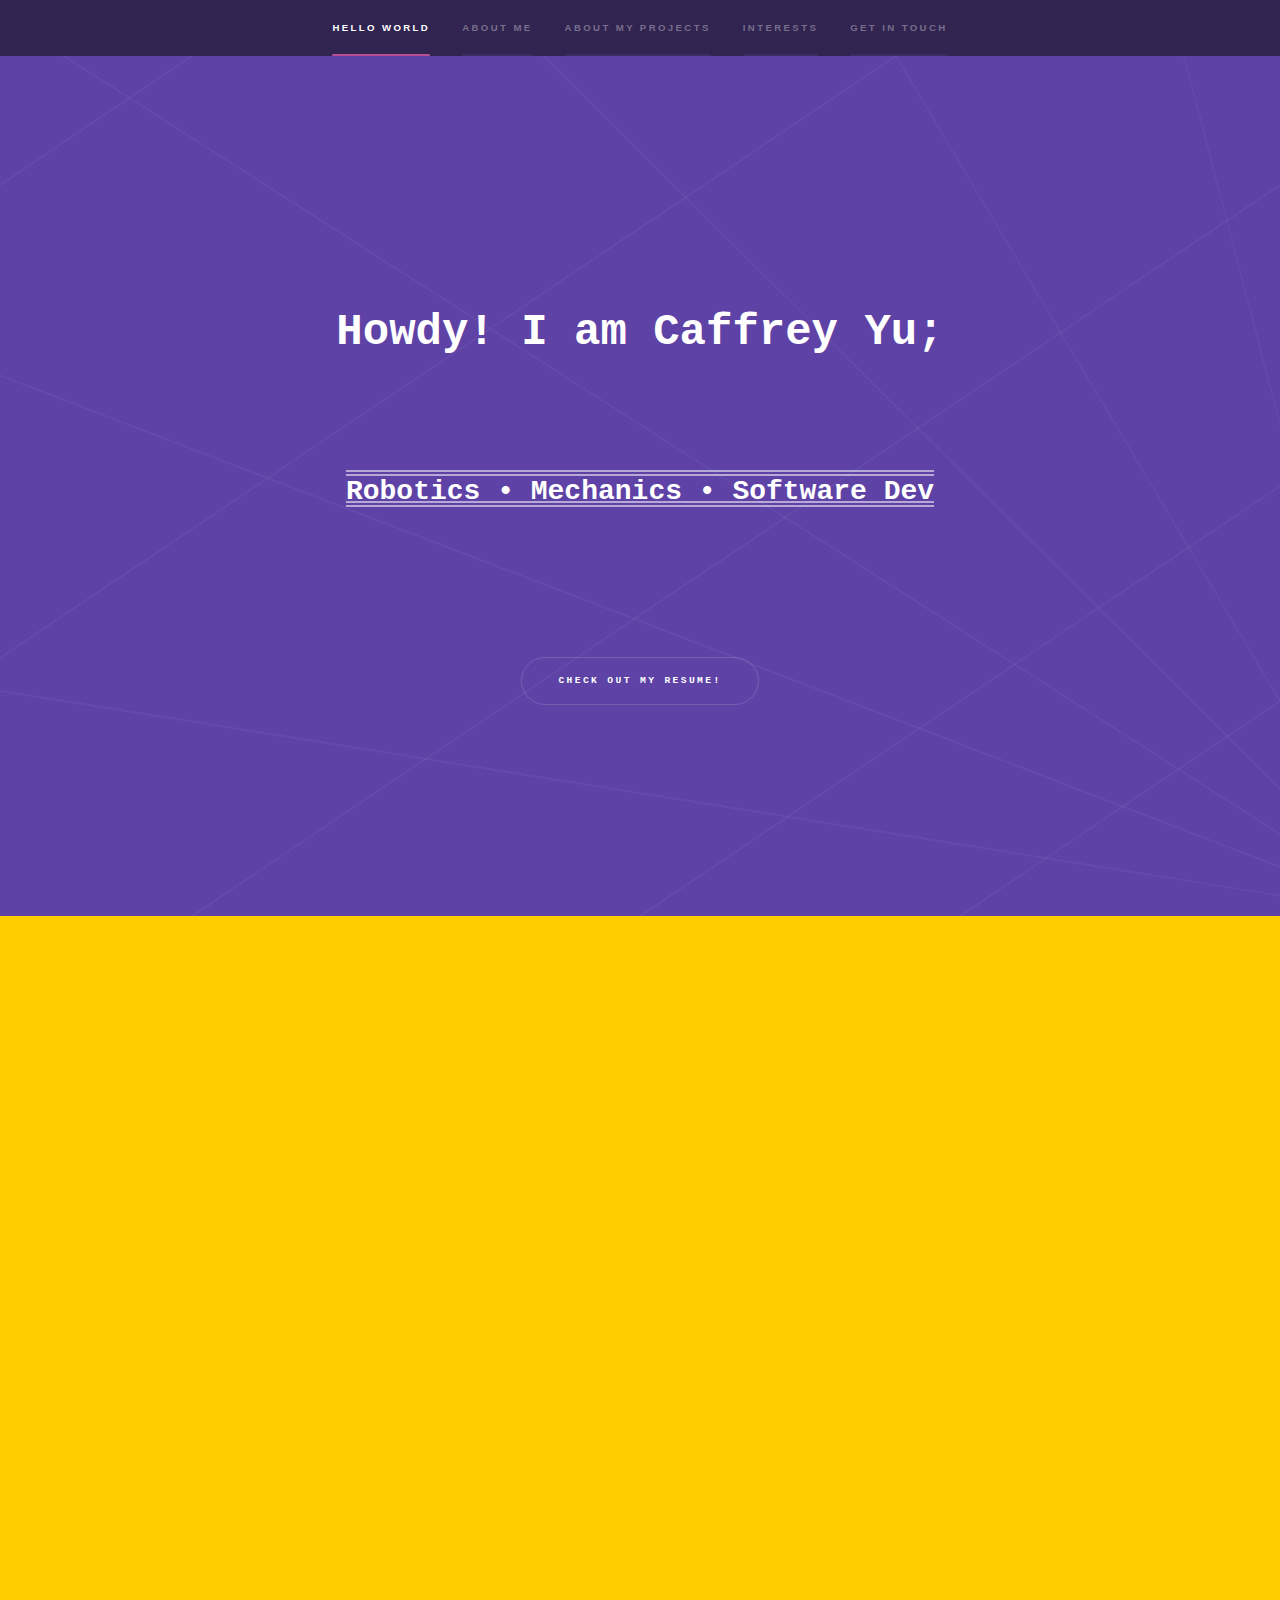
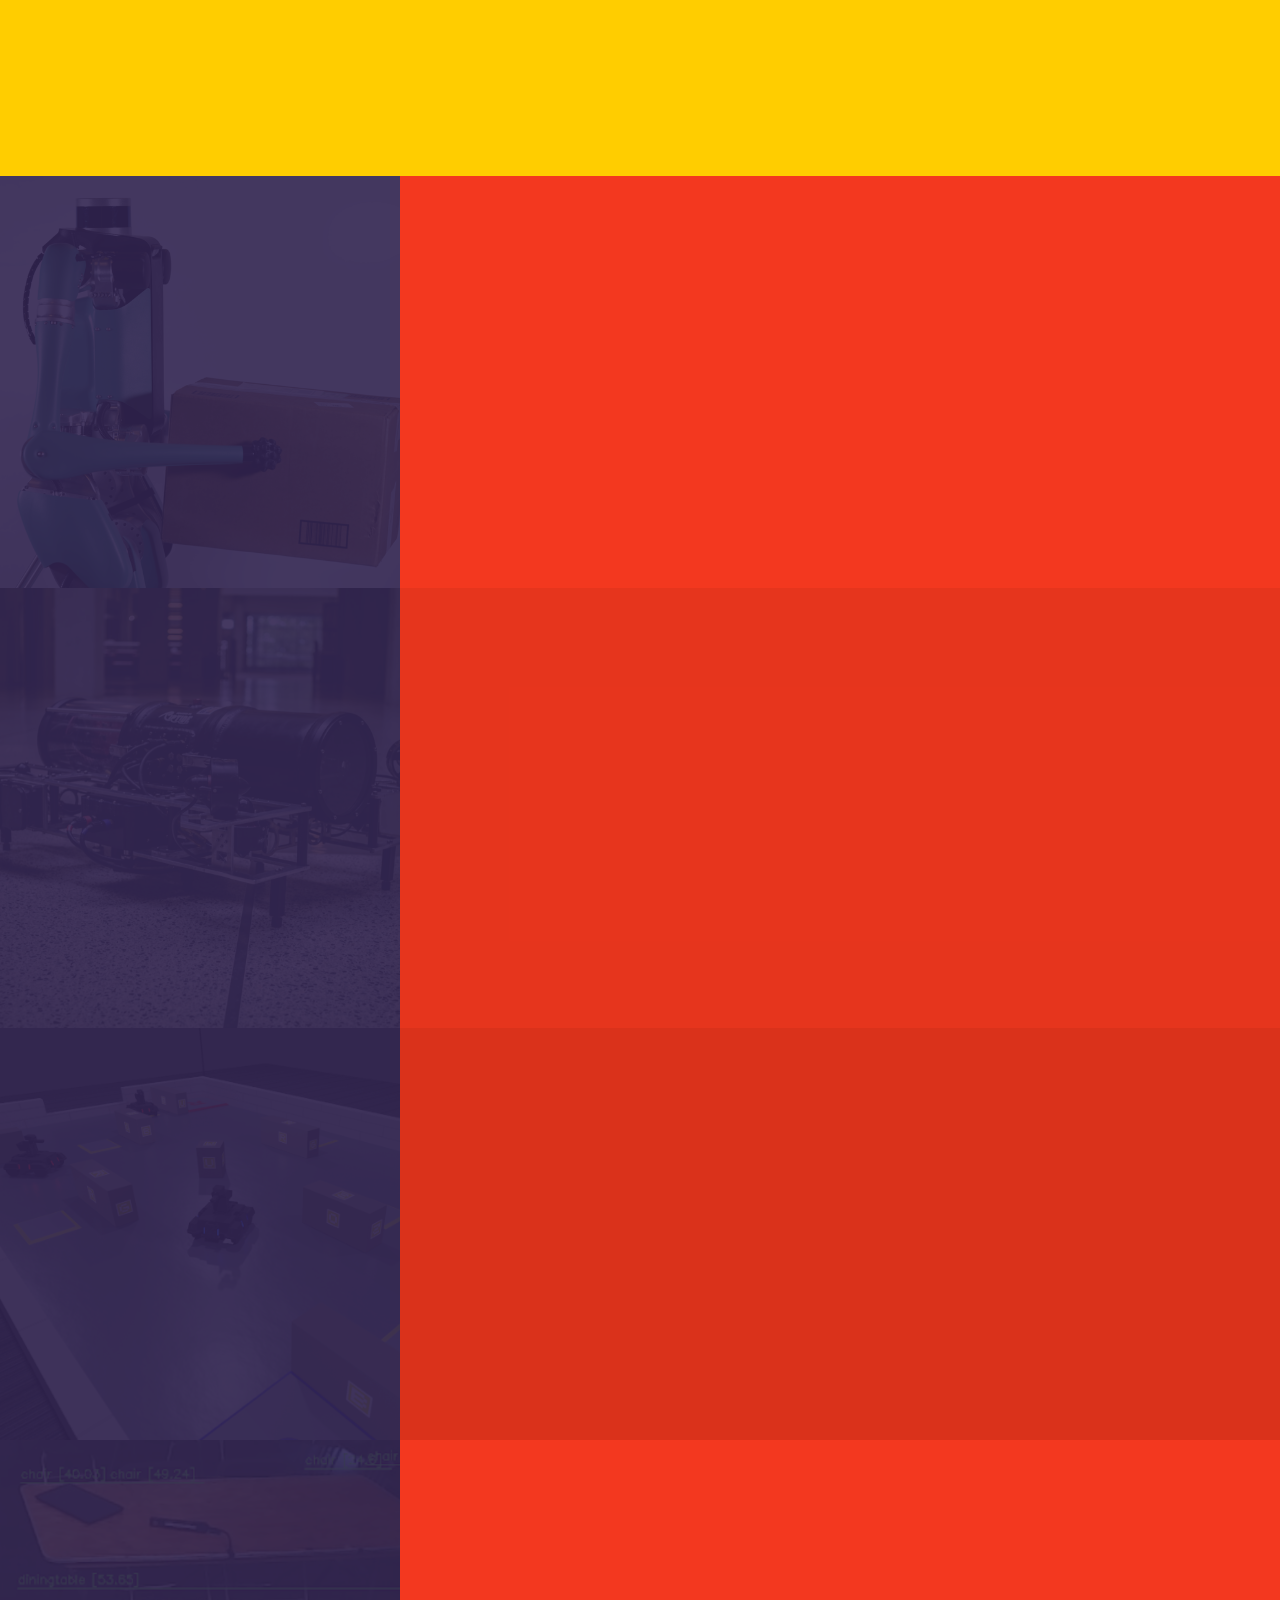
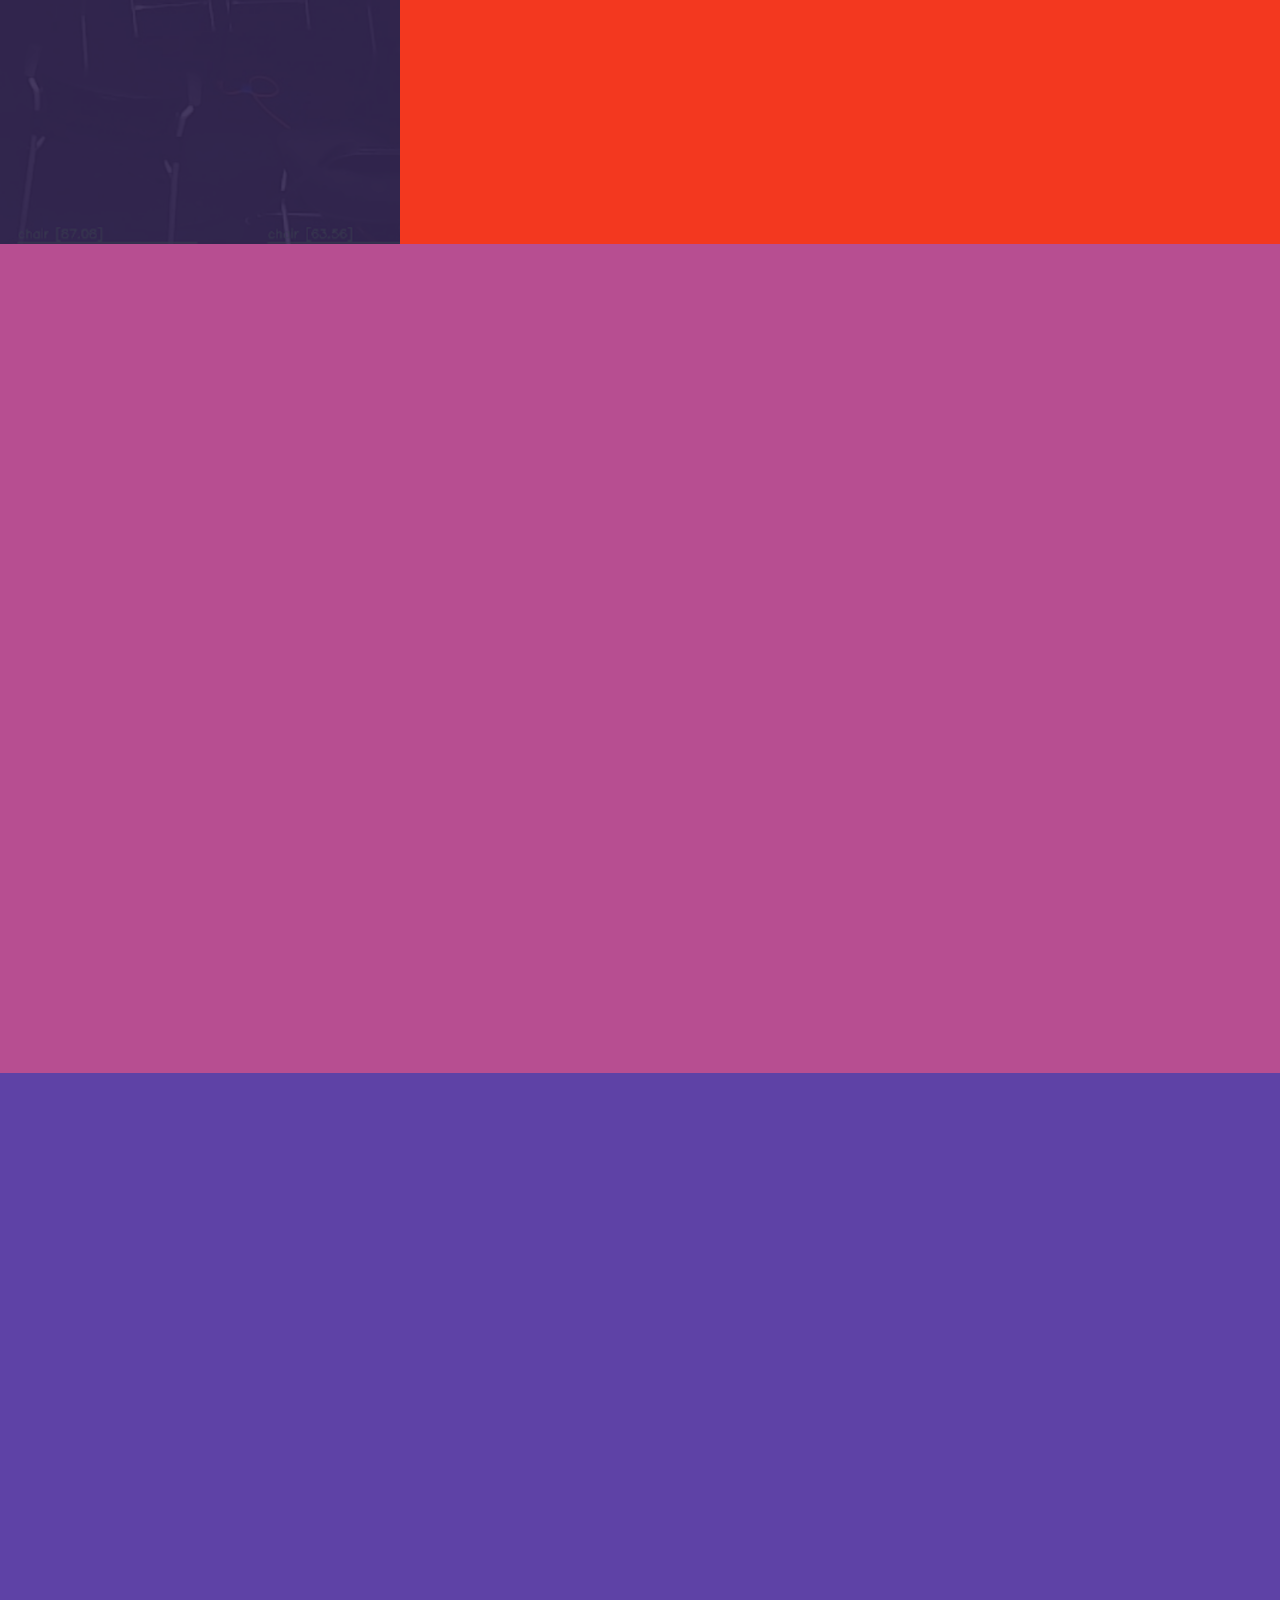
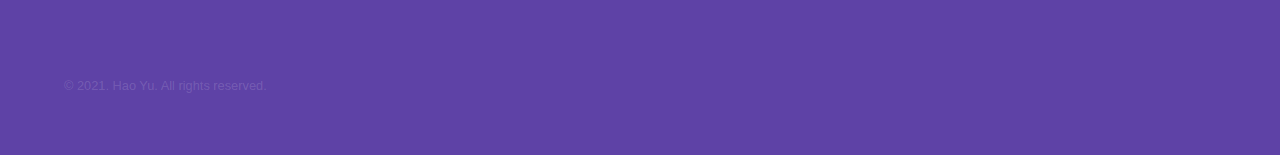
<file: index.html>
<!DOCTYPE HTML>
<!--
	Hyperspace by HTML5 UP
	html5up.net | @ajlkn
	Free for personal and commercial use under the CCA 3.0 license (html5up.net/license)
-->  
<html>
	<head>
		<title>My Portfolio</title>
		<meta charset="utf-8" />
		<meta name="viewport" content="width=device-width, initial-scale=1, user-scalable=no" />
		<link rel="stylesheet" href="assets/css/main.css" />
		<noscript><link rel="stylesheet" href="assets/css/noscript.css" /></noscript>
		<style>
			div.label { text-decoration-line: overline underline; text-decoration-style: double;}
			div.link { text-decoration-line: underline;  text-decoration-style: wavy;}
			div.exter { text-align: center;}
		</style>
	</head>


	<body class="is-preload">

		<!-- Sidebar -->
			<section id="sidebar">
				<div class="inner">
					<nav>
						<ul>
							<li><a href="#intro">Hello World</a></li>
							<li><a href="#one">About Me</a></li>
							<li><a href="#two">About My Projects</a></li>
							<li><a href="#three">Interests</a></li>
							<li><a href="#four">Get in touch</a></li>
							
						</ul>
					</nav>
				</div>
			</section>
		<!-- Wrapper -->
			<div id="wrapper">

				<!-- Intro -->
					<section id="intro"  class="wrapper style1 fullscreen fade-up">
						<div class="inner">
							<h1 style="font-family:monospace;text-align:center;"> Howdy! I am Caffrey Yu;<br /><br /></h1>
							<p style="font-family:monospace;text-align:center;"></p>
							<div class="label">
								<h2 style="font-family:monospace;text-align:center;">Robotics &bull; Mechanics &bull; Software Dev <br \><br \></h2>
							</div>	
							<div class = "exter">
								<h1 style="font-family:monospace;text-align:center;"><br /></h1>
								<a href="https://drive.google.com/file/d/1DMj3kvQlrSxSfsZKfhCD_1dNl4xtLDWt/view?usp=sharing", 
								target="_blank", rel="noopener noreferrer", class = "button", style="font-family:monospace;">Check Out My Resume!</a>
							</div>
						</div>
						
					</section>
				
				<!-- One: About Me -->
					<section id="one" class = "wrapper style1-alt fullscreen fade-up">
						<div class="inner">
							<h1 style="font-family:monospace;">About Me</h1>
							<iframe src="https://trinket.io/embed/python/ed26f34aab?toggleCode=true&runOption=run&start=result" width="100%" height="600" frameborder="0" marginwidth="0" marginheight="0" allowfullscreen></iframe>
						</div>

					</section>

				
				<!-- Two : Projects -->
					<section id="two" class="wrapper style2 spotlights">
						<section>
							<a href="#" class="image"><img src="images/digit.png" alt="" data-position="top center" /></a>
							<div class="content">
								<div class="inner">
									<h2 style="font-family:monospace;text-align: justify;">Cyberbotics Lab</h2>
									<p style="font-family:monospace;text-align: justify;">
									I worked as a student research assistant in the Cyberbotics Lab at the Ohio State University from May 2019 to May 2021. 
									During which I researched on perception, path planning and SLAM on this autonomous bipedal robot named Digit. I composed a <a href="https://kb.osu.edu/handle/1811/92456" , target="_blank", rel="noopener noreferrer" style="color:black;">thesis</a>
									on <strong>global localization using visual odometry</strong> under the supervision of Dr. Ayonga Hereid in 2021. </p>
									<p style="font-family:monospace;text-align: justify;">  More details coming soon!</p>
									<!-- <ul class="actions">
										<li><a href="cyberbotics.html" class="button">More details</a></li>
									</ul> -->
								</div>
							</div>
						</section>
						<section>
							<a href="#" class="image"><img src="images/vehicle1.jpg" alt="" data-position="center center" /></a>
							<div class="content">
								<div class="inner">
									<h2 style="font-family:monospace;text-align: justify;"> Underwater Robotics Team</h2>
									<p style="font-family:monospace;text-align: justify;">
									I joined the <a href="https://org.osu.edu/osu-uwrt/" , target="_blank", rel="noopener noreferrer" style="color:black;">Underwater Robotics Team</a> at the Ohio State University as a software team member in Jan. 2018. 
									My main responsibilites were building a navigation and alignment system based on cameras and deep learning algorithms, and writing task codes in ROS for the competition. 
									In 2019, 2020, I attended the <strong>RoboSub Competition</strong> in San Diego with my team, one of the largest underwater robotics competitions in the world. </p>
									<p style="font-family:monospace;text-align: justify;"> More details coming soon!</p>
									
								</div>
							</div>
						</section>
						<section>
							<a href="#" class="image"><img src="images/robomaseter.png" alt="" data-position="25% 25%" /></a>
							<div class="content">
								<div class="inner">
									<h2 style="font-family:monospace;text-align: justify;">Robomaster AI Challenge</h2>
									<p style="font-family:monospace;text-align: justify;">
									I joined the RoboMaster Competition Team at the Ohio State University as a computer vision team member in Sep. 2019. 
									I was elected to be the captain of the team in Nov. 2019. I led my team to compete in the 2020 <a href="https://www.robomaster.com/en-US/robo/icra" , target="_blank", rel="noopener noreferrer" style="color:black;">
									RoboMaster AI Challenge</a>, which is <strong>an autonomous multi robot competition</strong>
									held by DJI and ICRA. In 2020, I founded a student organization named Ultrabotics under OSU for my team.  </p>
									
									<p style="font-family:monospace;text-align: justify;">  More details coming soon!</p>
								</div>
							</div>
						</section>
						<section>
							<a href="#" class="image"><img src="images/Honda.png" alt="" data-position="15% 15%" /></a>
							<div class="content">
								<div class="inner">
									<h2 style="font-family:monospace;text-align: left;">MakeOHI/O Competition</h2>
									<p style="font-family:monospace;text-align: justify;">
									I led a team of three to attend the 2020 MakeOHI/O Competition and came up with an easy, efficient visual solution to solve an IoT challenge proposed by Honda. 
									My team won the <a href="https://hack.osu.edu/make/2020/live/winners.html" , target="_blank", rel="noopener noreferrer" style="color:black;"><strong>1st place</strong></a>in this challenge,
									and got invited to give a presentation of this project at <strong>Honda 99P Lab</strong>. </p>
									<ul class="actions">
										<li><a href="makeohio.html" class="button" , target="_blank", rel="noopener noreferrer">More details</a></li>
									</ul>
								</div>
							</div>
						</section>
					</section>

				<!-- Three : Interests -->
					<section id="three" class="wrapper style3 fade-up">
						<div class="inner">
							<h2>Interests</h2>
							<div class = "features">
								<section>
									<span class="icon solid major fa-code"></span>
									<h3>Programming</h3>
									<p style="font-family:monospace;">
									Low-level Programming. <br>Husky Programming.  </p>
								</section>
								<section>
									<span class="icon solid major fa-cog"></span>
									<h3>Machine Learning</h3>
									<p style="font-family:monospace;">
									Computer Vision. <br>Natural Language Processing.<br>Data Analysis.  </p>
								</section>
								<section>
									<span class="icon solid major fa-robot"></span>
									<h3>Robots</h3>
									<p style="font-family:monospace;">
									Autonomous Mobile Robots. <br>Legged Robots. </p>
								</section>
								<section>
									<span class="icon solid major fa-paw"></span>
									<h3>Animal Service</h3>
									<p style="font-family:monospace;text-align: justify;">
									Animal Service Volunteering. <br>Cat Service.  </p>
								</section>
								<section>
									<span class="icon solid major fa-car"></span>
									<h3>Motor Sport</h3>
									<p style="font-family:monospace;text-align: justify;">
									Sim Racing. <br>Track Racing. <br>Go-Kart Racing.  </p>
								</section>
								<section>
									<span class="icon solid major fa-music"></span>
									<h3>Music</h3>
									<p style="font-family:monospace;text-align: justify;">
									Classic Music. <br>Hiphop Music. <br>Vocaloid Music.  </p>
								</section>
							</div>
							<!-- <ul class="actions">
								<li><a href="generic.html" class="button">Learn more</a></li>
							</ul> -->
						</div>
					</section>

				<!-- FOur : Contact -->
					<section id="four" class="wrapper style1 fade-up">
						<div class="inner">
							<h2>Get in touch</h2>
							<!-- <p>Phasellus convallis elit id ullamcorper pulvinar. Duis aliquam turpis mauris, eu ultricies erat malesuada quis. Aliquam dapibus, lacus eget hendrerit bibendum, urna est aliquam sem, sit amet imperdiet est velit quis lorem.</p>
							<div class="split style1">
								<section>
									<form method="post" action="#">
										<div class="fields">
											<div class="field half">
												<label for="name">Name</label>
												<input type="text" name="name" id="name" />
											</div>
											<div class="field half">
												<label for="email">Email</label>
												<input type="text" name="email" id="email" />
											</div>
											<div class="field">
												<label for="message">Message</label>
												<textarea name="message" id="message" rows="5"></textarea>
											</div>
										</div>
										<ul class="actions">
											<li><a href="" class="button submit">Send Message</a></li>
										</ul>
									</form>
								</section> -->
								<section>
									<ul class="contact">
										<li>
											<h3>Address</h3>
											<span>9025 Sydney Ct<br />
											San Diego, CA 92122<br />
											</span>
										</li>
										<li>
											<h3>Email</h3>
											<a href="mailto: hay024@ucsd.edu">hay024@ucsd.edu</a>
										</li>
										<li>
											<h3>Phone</h3>
											<span>(614) 696-3567</span>
										</li>
										<li>
											<h3>Websites</h3>
											<ul class="icons">
												<li><a href="https://github.com/caffreyu" class="icon brands fa-github"><span class="label">GitHub</span></a></li>
												<li><a href="https://www.linkedin.com/in/hao-yu-hay024/" class="icon brands fa-linkedin-in"><span class="label">LinkedIn</span></a></li>
											</ul>
										</li>
									</ul>
								</section>
							<!-- </div> -->
						</div>
					</section>

			</div>

		<!-- Footer -->
			<footer id="footer" class="wrapper style1">
				<div class="inner">
					<ul class="menu">
						<li>&copy; 2021. Hao Yu. All rights reserved.</li>
					</ul>
				</div>
			</footer>

		<!-- Scripts -->
			<script src="assets/js/jquery.min.js"></script>
			<script src="assets/js/jquery.scrollex.min.js"></script>
			<script src="assets/js/jquery.scrolly.min.js"></script>
			<script src="assets/js/browser.min.js"></script>
			<script src="assets/js/breakpoints.min.js"></script>
			<script src="assets/js/util.js"></script>
			<script src="assets/js/main.js"></script>

	</body>
</html>
</file>
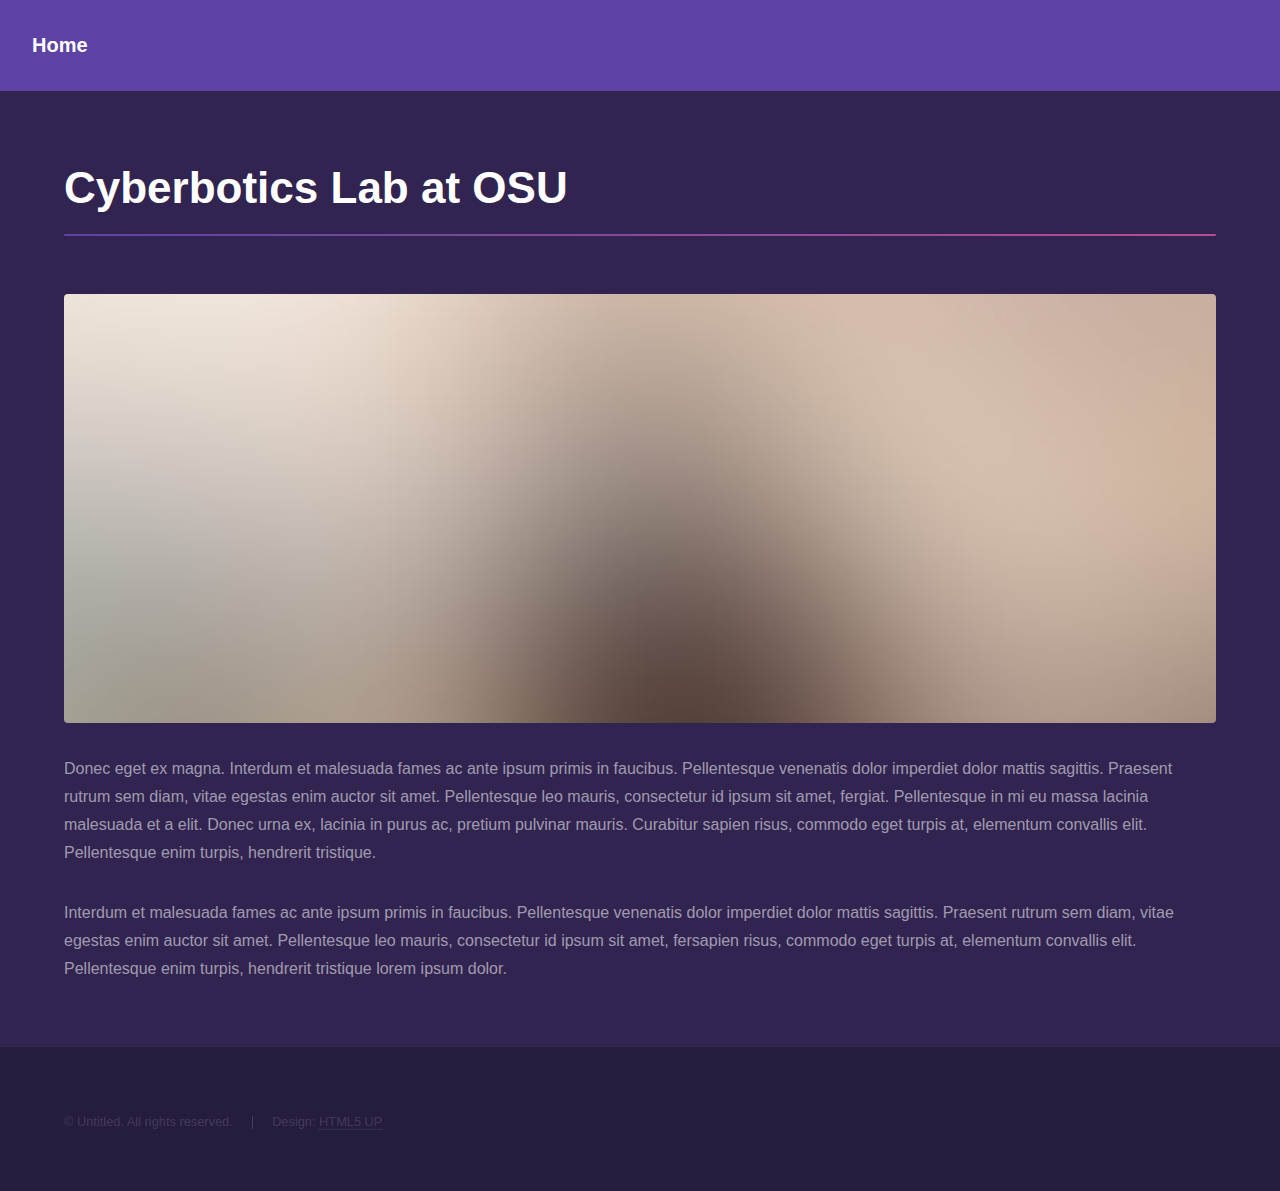
<file: cyberbotics.html>
<!DOCTYPE HTML>
<!--
	Hyperspace by HTML5 UP
	html5up.net | @ajlkn
	Free for personal and commercial use under the CCA 3.0 license (html5up.net/license)
-->
<html>
	<head>
		<title>Cyberbotics</title>
		<meta charset="utf-8" />
		<meta name="viewport" content="width=device-width, initial-scale=1, user-scalable=no" />
		<link rel="stylesheet" href="assets/css/main.css" />
		<noscript><link rel="stylesheet" href="assets/css/noscript.css" /></noscript>
	</head>
	<body class="is-preload">

		<!-- Header -->
			<header id="header">
				<a href="index.html" class="title">Home</a>
				<nav>
					<ul>
						<!-- <li><a href="index.html">Home</a></li>
						<li><a href="generic.html" class="active">Generic</a></li>
						<li><a href="elements.html">Elements</a></li> -->
					</ul>
				</nav>
			</header>

		<!-- Wrapper -->
			<div id="wrapper">

				<!-- Main -->
					<section id="main" class="wrapper">
						<div class="inner">
							<h1 class="major">Cyberbotics Lab at OSU</h1>
							<span class="image fit"><img src="images/pic04.jpg" alt="" /></span>
							<p>Donec eget ex magna. Interdum et malesuada fames ac ante ipsum primis in faucibus. Pellentesque venenatis dolor imperdiet dolor mattis sagittis. Praesent rutrum sem diam, vitae egestas enim auctor sit amet. Pellentesque leo mauris, consectetur id ipsum sit amet, fergiat. Pellentesque in mi eu massa lacinia malesuada et a elit. Donec urna ex, lacinia in purus ac, pretium pulvinar mauris. Curabitur sapien risus, commodo eget turpis at, elementum convallis elit. Pellentesque enim turpis, hendrerit tristique.</p>
							<p>Interdum et malesuada fames ac ante ipsum primis in faucibus. Pellentesque venenatis dolor imperdiet dolor mattis sagittis. Praesent rutrum sem diam, vitae egestas enim auctor sit amet. Pellentesque leo mauris, consectetur id ipsum sit amet, fersapien risus, commodo eget turpis at, elementum convallis elit. Pellentesque enim turpis, hendrerit tristique lorem ipsum dolor.</p>
						</div>
					</section>

			</div>

		<!-- Footer -->
			<footer id="footer" class="wrapper alt">
				<div class="inner">
					<ul class="menu">
						<li>&copy; Untitled. All rights reserved.</li><li>Design: <a href="http://html5up.net">HTML5 UP</a></li>
					</ul>
				</div>
			</footer>

		<!-- Scripts -->
			<script src="assets/js/jquery.min.js"></script>
			<script src="assets/js/jquery.scrollex.min.js"></script>
			<script src="assets/js/jquery.scrolly.min.js"></script>
			<script src="assets/js/browser.min.js"></script>
			<script src="assets/js/breakpoints.min.js"></script>
			<script src="assets/js/util.js"></script>
			<script src="assets/js/main.js"></script>

	</body>
</html>
</file>
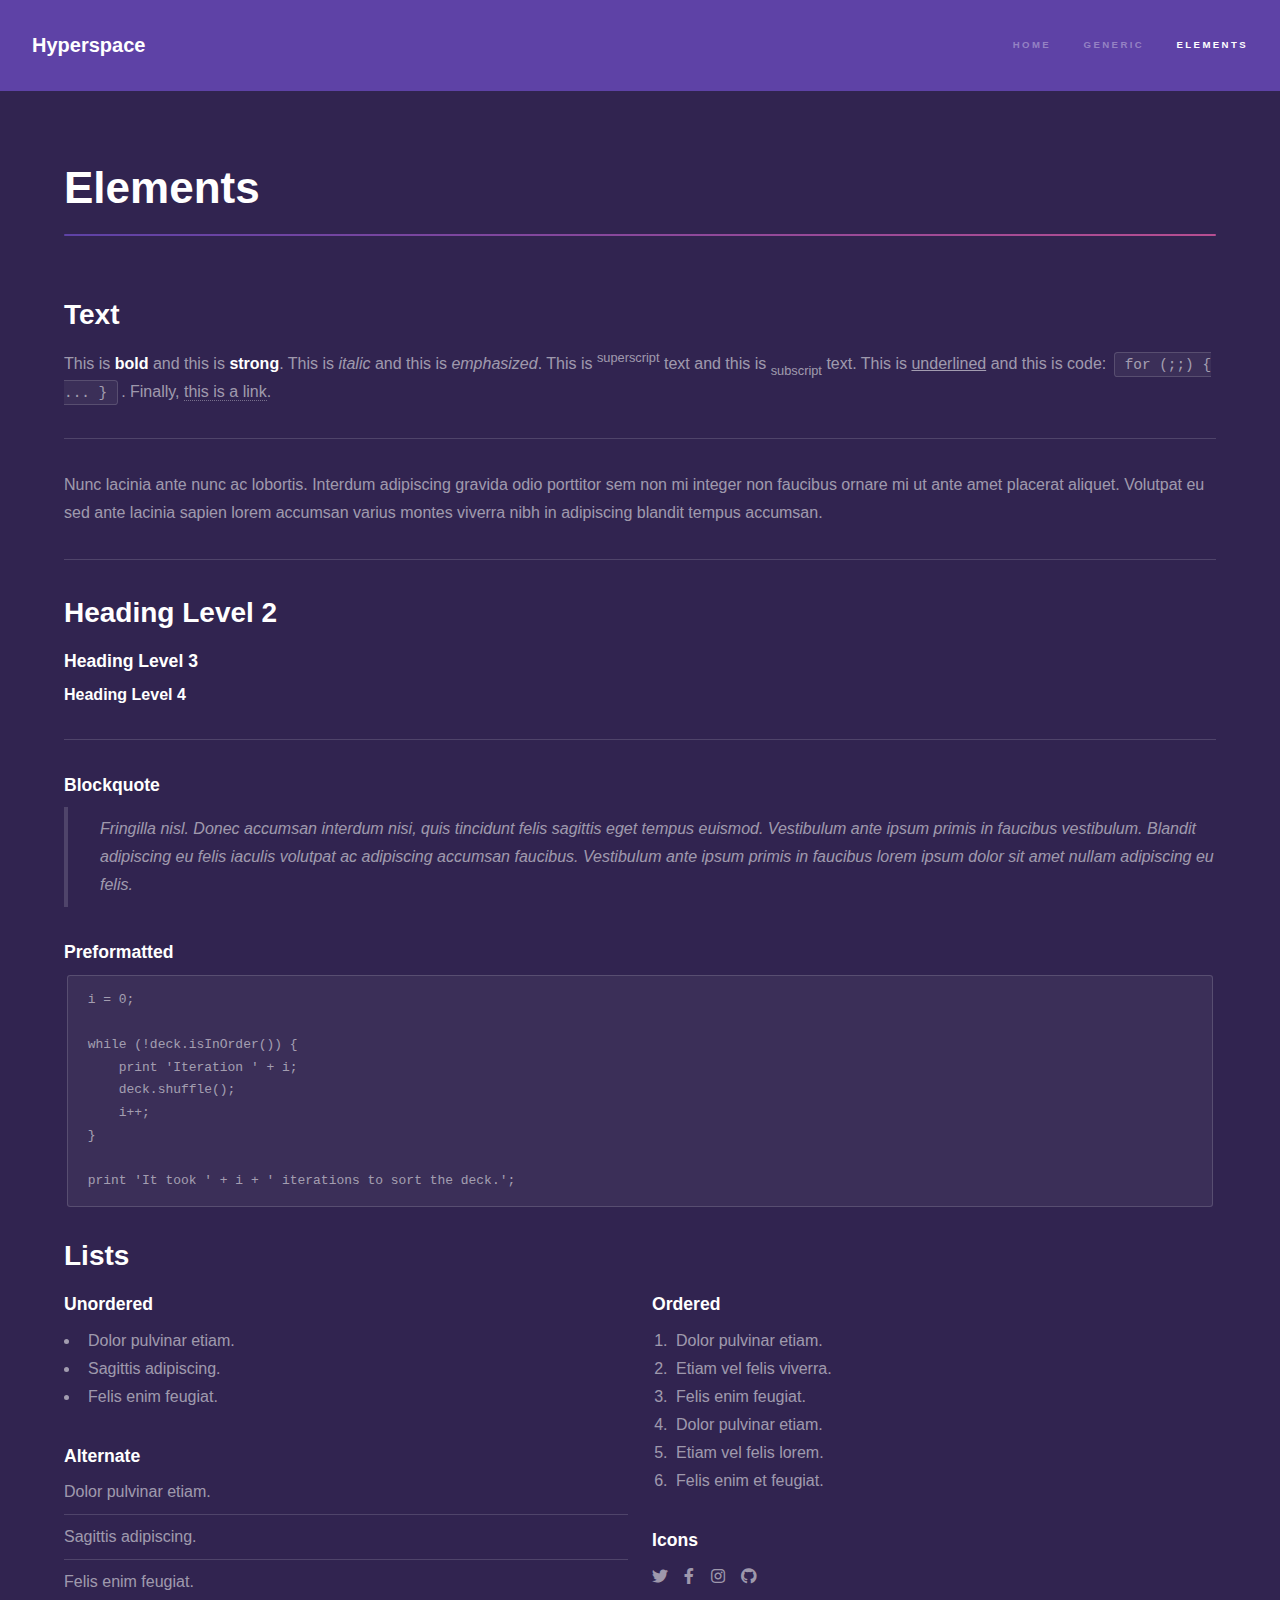
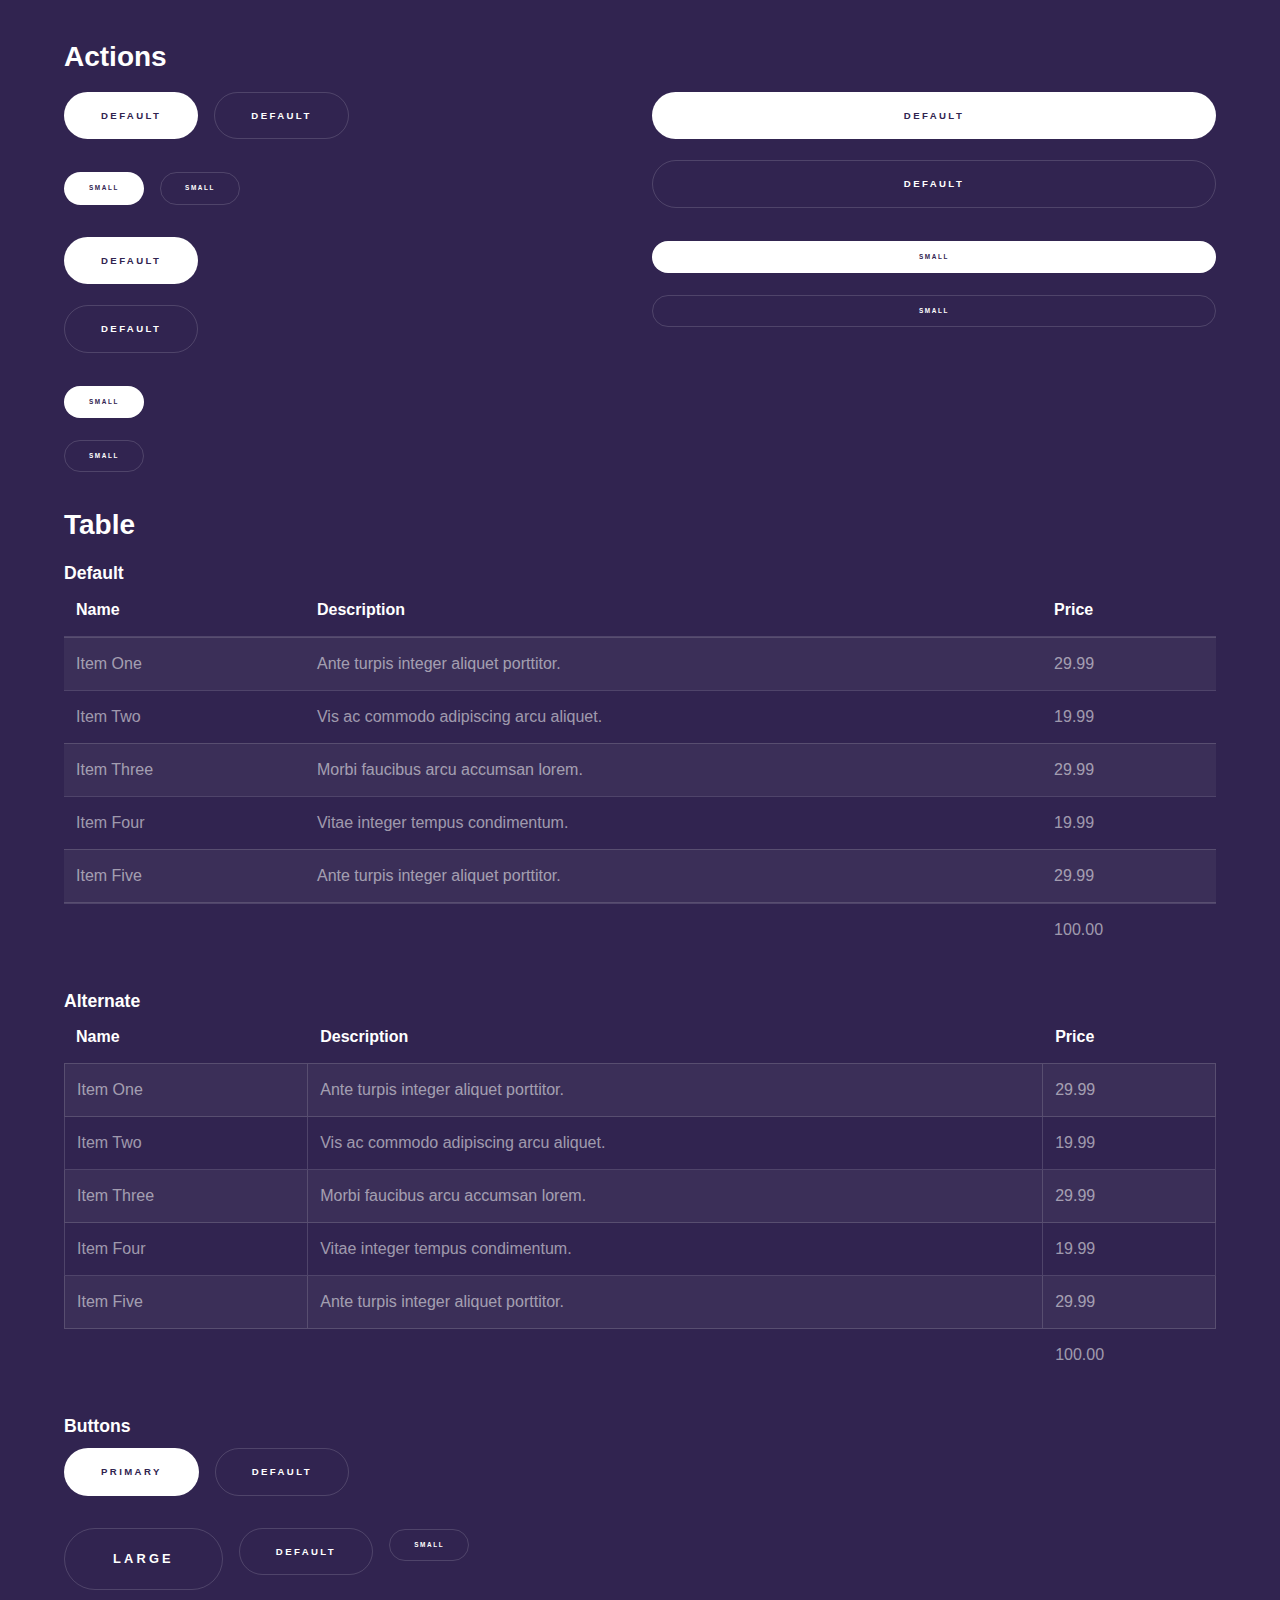
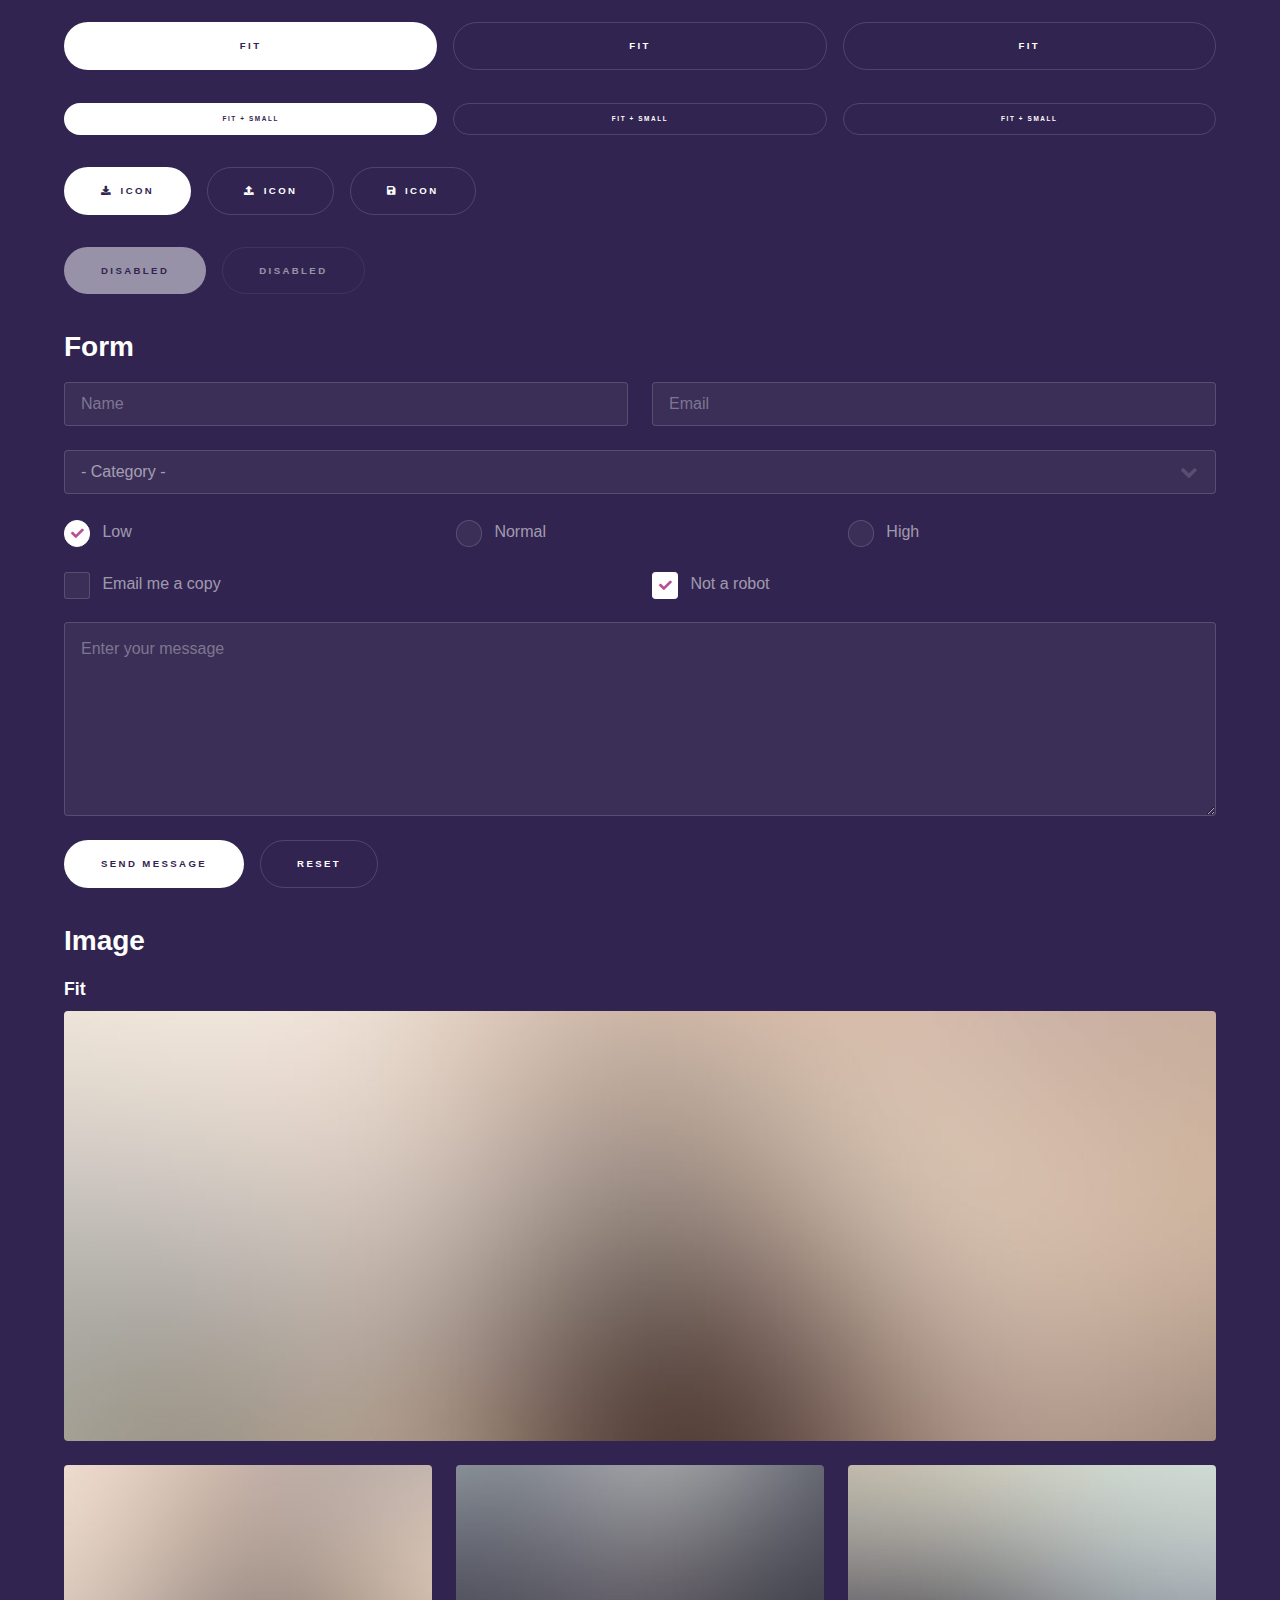
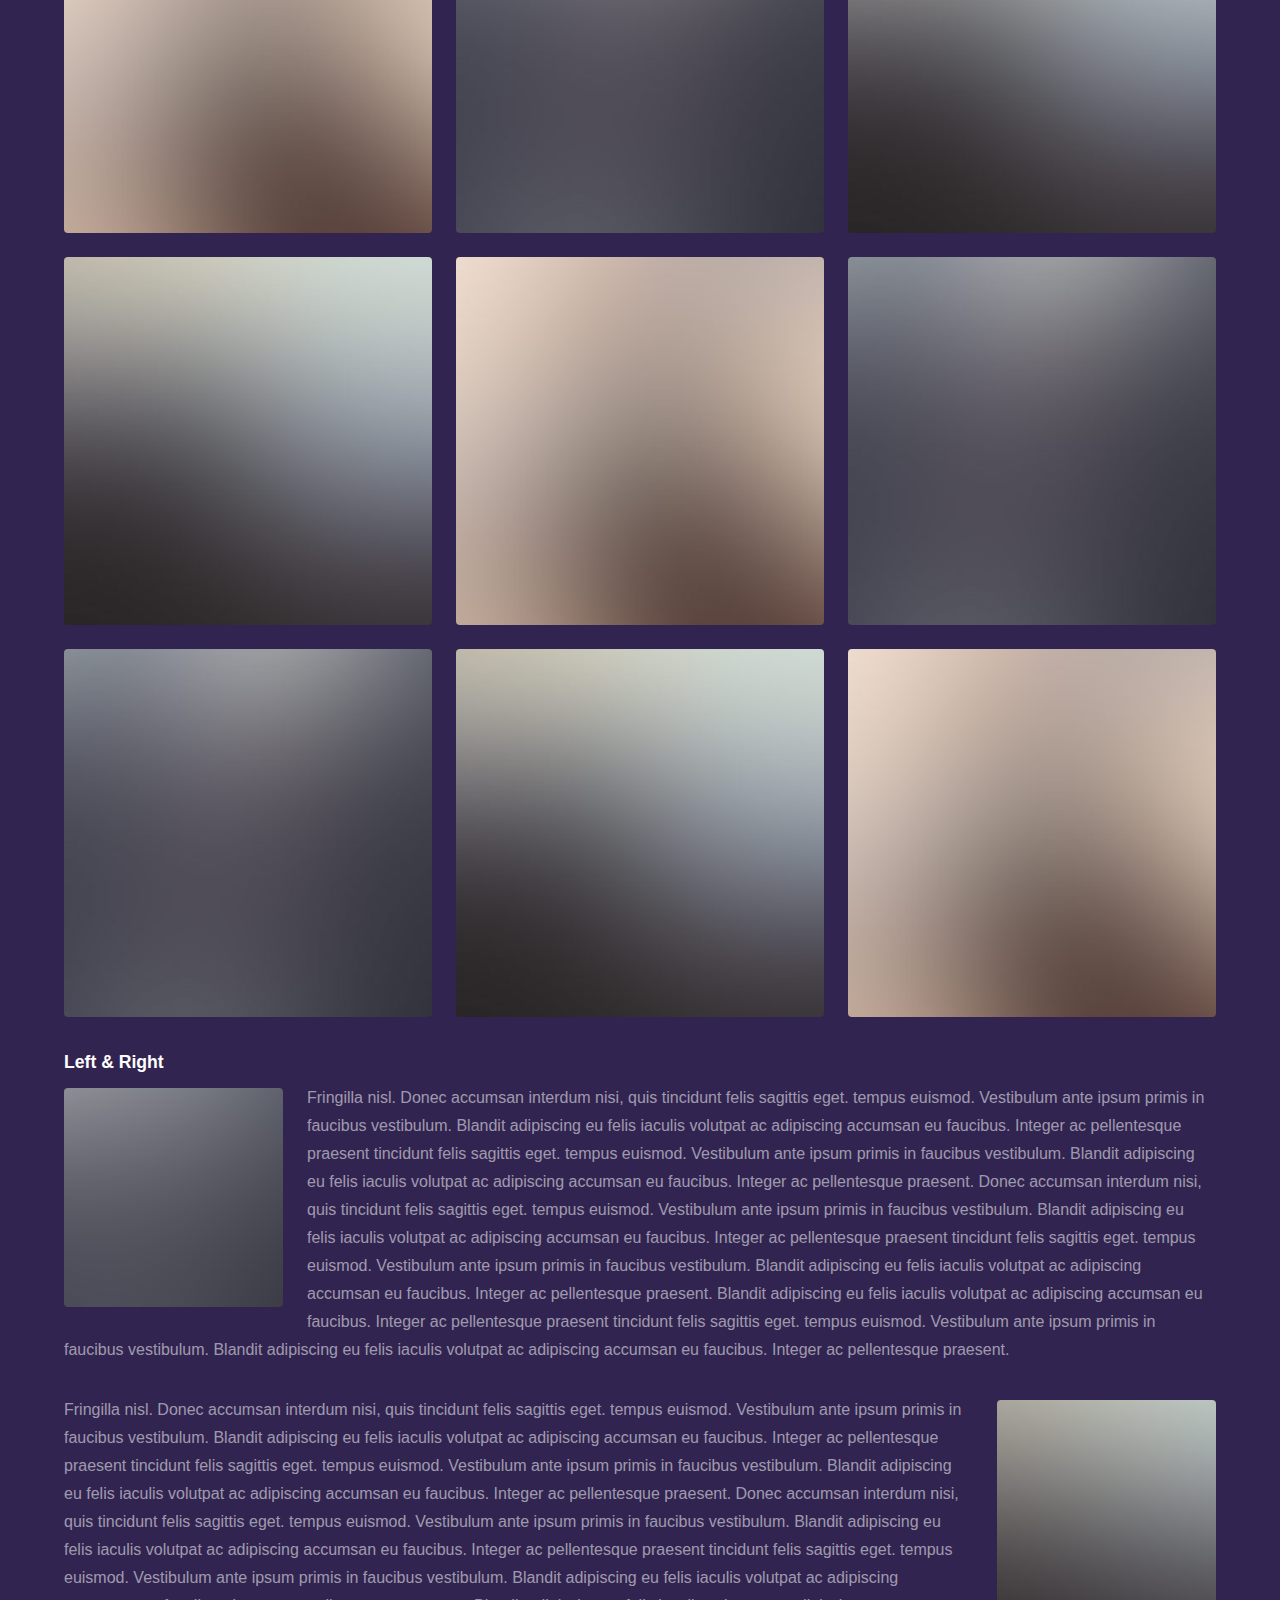
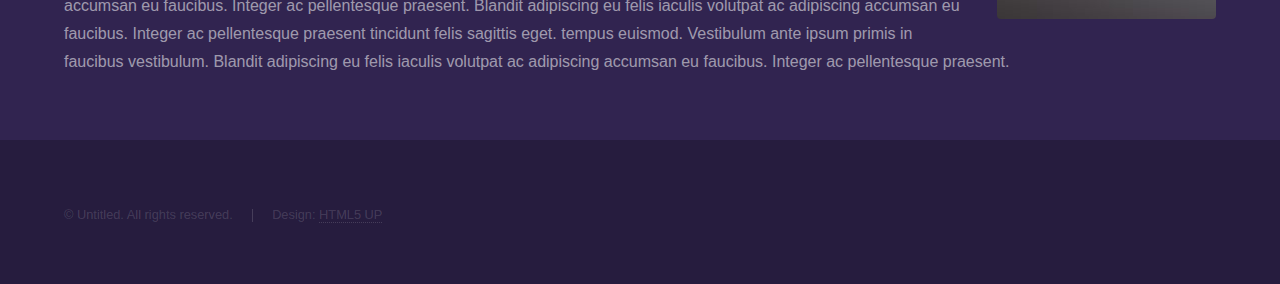
<file: elements.html>
<!DOCTYPE HTML>
<!--
	Hyperspace by HTML5 UP
	html5up.net | @ajlkn
	Free for personal and commercial use under the CCA 3.0 license (html5up.net/license)
-->
<html>
	<head>
		<title>Elements - Hyperspace by HTML5 UP</title>
		<meta charset="utf-8" />
		<meta name="viewport" content="width=device-width, initial-scale=1, user-scalable=no" />
		<link rel="stylesheet" href="assets/css/main.css" />
		<noscript><link rel="stylesheet" href="assets/css/noscript.css" /></noscript>
	</head>
	<body class="is-preload">

		<!-- Header -->
			<header id="header">
				<a href="index.html" class="title">Hyperspace</a>
				<nav>
					<ul>
						<li><a href="index.html">Home</a></li>
						<li><a href="generic.html">Generic</a></li>
						<li><a href="elements.html"  class="active">Elements</a></li>
					</ul>
				</nav>
			</header>

		<!-- Wrapper -->
			<div id="wrapper">

				<!-- Main -->
					<section id="main" class="wrapper">
						<div class="inner">
							<h1 class="major">Elements</h1>

							<!-- Text -->
								<section>
									<h2>Text</h2>
									<p>This is <b>bold</b> and this is <strong>strong</strong>. This is <i>italic</i> and this is <em>emphasized</em>.
									This is <sup>superscript</sup> text and this is <sub>subscript</sub> text.
									This is <u>underlined</u> and this is code: <code>for (;;) { ... }</code>. Finally, <a href="#">this is a link</a>.</p>
									<hr />
									<p>Nunc lacinia ante nunc ac lobortis. Interdum adipiscing gravida odio porttitor sem non mi integer non faucibus ornare mi ut ante amet placerat aliquet. Volutpat eu sed ante lacinia sapien lorem accumsan varius montes viverra nibh in adipiscing blandit tempus accumsan.</p>
									<hr />
									<h2>Heading Level 2</h2>
									<h3>Heading Level 3</h3>
									<h4>Heading Level 4</h4>
									<hr />
									<h3>Blockquote</h3>
									<blockquote>Fringilla nisl. Donec accumsan interdum nisi, quis tincidunt felis sagittis eget tempus euismod. Vestibulum ante ipsum primis in faucibus vestibulum. Blandit adipiscing eu felis iaculis volutpat ac adipiscing accumsan faucibus. Vestibulum ante ipsum primis in faucibus lorem ipsum dolor sit amet nullam adipiscing eu felis.</blockquote>
									<h3>Preformatted</h3>
									<pre><code>i = 0;

while (!deck.isInOrder()) {
    print 'Iteration ' + i;
    deck.shuffle();
    i++;
}

print 'It took ' + i + ' iterations to sort the deck.';</code></pre>
								</section>

							<!-- Lists -->
								<section>
									<h2>Lists</h2>
									<div class="row">
										<div class="col-6 col-12-medium">
											<h3>Unordered</h3>
											<ul>
												<li>Dolor pulvinar etiam.</li>
												<li>Sagittis adipiscing.</li>
												<li>Felis enim feugiat.</li>
											</ul>
											<h3>Alternate</h3>
											<ul class="alt">
												<li>Dolor pulvinar etiam.</li>
												<li>Sagittis adipiscing.</li>
												<li>Felis enim feugiat.</li>
											</ul>
										</div>
										<div class="col-6 col-12-medium">
											<h3>Ordered</h3>
											<ol>
												<li>Dolor pulvinar etiam.</li>
												<li>Etiam vel felis viverra.</li>
												<li>Felis enim feugiat.</li>
												<li>Dolor pulvinar etiam.</li>
												<li>Etiam vel felis lorem.</li>
												<li>Felis enim et feugiat.</li>
											</ol>
											<h3>Icons</h3>
											<ul class="icons">
												<li><a href="#" class="icon brands fa-twitter"><span class="label">Twitter</span></a></li>
												<li><a href="#" class="icon brands fa-facebook-f"><span class="label">Facebook</span></a></li>
												<li><a href="#" class="icon brands fa-instagram"><span class="label">Instagram</span></a></li>
												<li><a href="#" class="icon brands fa-github"><span class="label">Github</span></a></li>
											</ul>
										</div>
									</div>
									<h2>Actions</h2>
									<div class="row">
										<div class="col-6 col-12-medium">
											<ul class="actions">
												<li><a href="#" class="button primary">Default</a></li>
												<li><a href="#" class="button">Default</a></li>
											</ul>
											<ul class="actions small">
												<li><a href="#" class="button primary small">Small</a></li>
												<li><a href="#" class="button small">Small</a></li>
											</ul>
											<ul class="actions stacked">
												<li><a href="#" class="button primary">Default</a></li>
												<li><a href="#" class="button">Default</a></li>
											</ul>
											<ul class="actions stacked">
												<li><a href="#" class="button primary small">Small</a></li>
												<li><a href="#" class="button small">Small</a></li>
											</ul>
										</div>
										<div class="col-6 col-12-medium">
											<ul class="actions stacked">
												<li><a href="#" class="button primary fit">Default</a></li>
												<li><a href="#" class="button fit">Default</a></li>
											</ul>
											<ul class="actions stacked">
												<li><a href="#" class="button primary small fit">Small</a></li>
												<li><a href="#" class="button small fit">Small</a></li>
											</ul>
										</div>
									</div>
								</section>

							<!-- Table -->
								<section>
									<h2>Table</h2>
									<h3>Default</h3>
									<div class="table-wrapper">
										<table>
											<thead>
												<tr>
													<th>Name</th>
													<th>Description</th>
													<th>Price</th>
												</tr>
											</thead>
											<tbody>
												<tr>
													<td>Item One</td>
													<td>Ante turpis integer aliquet porttitor.</td>
													<td>29.99</td>
												</tr>
												<tr>
													<td>Item Two</td>
													<td>Vis ac commodo adipiscing arcu aliquet.</td>
													<td>19.99</td>
												</tr>
												<tr>
													<td>Item Three</td>
													<td> Morbi faucibus arcu accumsan lorem.</td>
													<td>29.99</td>
												</tr>
												<tr>
													<td>Item Four</td>
													<td>Vitae integer tempus condimentum.</td>
													<td>19.99</td>
												</tr>
												<tr>
													<td>Item Five</td>
													<td>Ante turpis integer aliquet porttitor.</td>
													<td>29.99</td>
												</tr>
											</tbody>
											<tfoot>
												<tr>
													<td colspan="2"></td>
													<td>100.00</td>
												</tr>
											</tfoot>
										</table>
									</div>

									<h3>Alternate</h3>
									<div class="table-wrapper">
										<table class="alt">
											<thead>
												<tr>
													<th>Name</th>
													<th>Description</th>
													<th>Price</th>
												</tr>
											</thead>
											<tbody>
												<tr>
													<td>Item One</td>
													<td>Ante turpis integer aliquet porttitor.</td>
													<td>29.99</td>
												</tr>
												<tr>
													<td>Item Two</td>
													<td>Vis ac commodo adipiscing arcu aliquet.</td>
													<td>19.99</td>
												</tr>
												<tr>
													<td>Item Three</td>
													<td> Morbi faucibus arcu accumsan lorem.</td>
													<td>29.99</td>
												</tr>
												<tr>
													<td>Item Four</td>
													<td>Vitae integer tempus condimentum.</td>
													<td>19.99</td>
												</tr>
												<tr>
													<td>Item Five</td>
													<td>Ante turpis integer aliquet porttitor.</td>
													<td>29.99</td>
												</tr>
											</tbody>
											<tfoot>
												<tr>
													<td colspan="2"></td>
													<td>100.00</td>
												</tr>
											</tfoot>
										</table>
									</div>
								</section>

							<!-- Buttons -->
								<section>
									<h3>Buttons</h3>
									<ul class="actions">
										<li><a href="#" class="button primary">Primary</a></li>
										<li><a href="#" class="button">Default</a></li>
									</ul>
									<ul class="actions">
										<li><a href="#" class="button large">Large</a></li>
										<li><a href="#" class="button">Default</a></li>
										<li><a href="#" class="button small">Small</a></li>
									</ul>
									<ul class="actions fit">
										<li><a href="#" class="button primary fit">Fit</a></li>
										<li><a href="#" class="button fit">Fit</a></li>
										<li><a href="#" class="button fit">Fit</a></li>
									</ul>
									<ul class="actions fit small">
										<li><a href="#" class="button primary fit small">Fit + Small</a></li>
										<li><a href="#" class="button fit small">Fit + Small</a></li>
										<li><a href="#" class="button fit small">Fit + Small</a></li>
									</ul>
									<ul class="actions">
										<li><a href="#" class="button primary icon solid fa-download">Icon</a></li>
										<li><a href="#" class="button icon solid fa-upload">Icon</a></li>
										<li><a href="#" class="button icon solid fa-save">Icon</a></li>
									</ul>
									<ul class="actions">
										<li><span class="button primary disabled">Disabled</span></li>
										<li><span class="button disabled">Disabled</span></li>
									</ul>
								</section>

							<!-- Form -->
								<section>
									<h2>Form</h2>
									<form method="post" action="#">
										<div class="row gtr-uniform">
											<div class="col-6 col-12-xsmall">
												<input type="text" name="demo-name" id="demo-name" value="" placeholder="Name" />
											</div>
											<div class="col-6 col-12-xsmall">
												<input type="email" name="demo-email" id="demo-email" value="" placeholder="Email" />
											</div>
											<div class="col-12">
												<select name="demo-category" id="demo-category">
													<option value="">- Category -</option>
													<option value="1">Manufacturing</option>
													<option value="1">Shipping</option>
													<option value="1">Administration</option>
													<option value="1">Human Resources</option>
												</select>
											</div>
											<div class="col-4 col-12-small">
												<input type="radio" id="demo-priority-low" name="demo-priority" checked>
												<label for="demo-priority-low">Low</label>
											</div>
											<div class="col-4 col-12-small">
												<input type="radio" id="demo-priority-normal" name="demo-priority">
												<label for="demo-priority-normal">Normal</label>
											</div>
											<div class="col-4 col-12-small">
												<input type="radio" id="demo-priority-high" name="demo-priority">
												<label for="demo-priority-high">High</label>
											</div>
											<div class="col-6 col-12-small">
												<input type="checkbox" id="demo-copy" name="demo-copy">
												<label for="demo-copy">Email me a copy</label>
											</div>
											<div class="col-6 col-12-small">
												<input type="checkbox" id="demo-human" name="demo-human" checked>
												<label for="demo-human">Not a robot</label>
											</div>
											<div class="col-12">
												<textarea name="demo-message" id="demo-message" placeholder="Enter your message" rows="6"></textarea>
											</div>
											<div class="col-12">
												<ul class="actions">
													<li><input type="submit" value="Send Message" class="primary" /></li>
													<li><input type="reset" value="Reset" /></li>
												</ul>
											</div>
										</div>
									</form>
								</section>

							<!-- Image -->
								<section>
									<h2>Image</h2>
									<h3>Fit</h3>
									<div class="box alt">
										<div class="row gtr-uniform">
											<div class="col-12"><span class="image fit"><img src="images/pic04.jpg" alt="" /></span></div>
											<div class="col-4"><span class="image fit"><img src="images/pic01.jpg" alt="" /></span></div>
											<div class="col-4"><span class="image fit"><img src="images/pic02.jpg" alt="" /></span></div>
											<div class="col-4"><span class="image fit"><img src="images/pic03.jpg" alt="" /></span></div>
											<div class="col-4"><span class="image fit"><img src="images/pic03.jpg" alt="" /></span></div>
											<div class="col-4"><span class="image fit"><img src="images/pic01.jpg" alt="" /></span></div>
											<div class="col-4"><span class="image fit"><img src="images/pic02.jpg" alt="" /></span></div>
											<div class="col-4"><span class="image fit"><img src="images/pic02.jpg" alt="" /></span></div>
											<div class="col-4"><span class="image fit"><img src="images/pic03.jpg" alt="" /></span></div>
											<div class="col-4"><span class="image fit"><img src="images/pic01.jpg" alt="" /></span></div>
										</div>
									</div>
									<h3>Left &amp; Right</h3>
									<p><span class="image left"><img src="images/pic05.jpg" alt="" /></span>Fringilla nisl. Donec accumsan interdum nisi, quis tincidunt felis sagittis eget. tempus euismod. Vestibulum ante ipsum primis in faucibus vestibulum. Blandit adipiscing eu felis iaculis volutpat ac adipiscing accumsan eu faucibus. Integer ac pellentesque praesent tincidunt felis sagittis eget. tempus euismod. Vestibulum ante ipsum primis in faucibus vestibulum. Blandit adipiscing eu felis iaculis volutpat ac adipiscing accumsan eu faucibus. Integer ac pellentesque praesent. Donec accumsan interdum nisi, quis tincidunt felis sagittis eget. tempus euismod. Vestibulum ante ipsum primis in faucibus vestibulum. Blandit adipiscing eu felis iaculis volutpat ac adipiscing accumsan eu faucibus. Integer ac pellentesque praesent tincidunt felis sagittis eget. tempus euismod. Vestibulum ante ipsum primis in faucibus vestibulum. Blandit adipiscing eu felis iaculis volutpat ac adipiscing accumsan eu faucibus. Integer ac pellentesque praesent. Blandit adipiscing eu felis iaculis volutpat ac adipiscing accumsan eu faucibus. Integer ac pellentesque praesent tincidunt felis sagittis eget. tempus euismod. Vestibulum ante ipsum primis in faucibus vestibulum. Blandit adipiscing eu felis iaculis volutpat ac adipiscing accumsan eu faucibus. Integer ac pellentesque praesent.</p>
									<p><span class="image right"><img src="images/pic06.jpg" alt="" /></span>Fringilla nisl. Donec accumsan interdum nisi, quis tincidunt felis sagittis eget. tempus euismod. Vestibulum ante ipsum primis in faucibus vestibulum. Blandit adipiscing eu felis iaculis volutpat ac adipiscing accumsan eu faucibus. Integer ac pellentesque praesent tincidunt felis sagittis eget. tempus euismod. Vestibulum ante ipsum primis in faucibus vestibulum. Blandit adipiscing eu felis iaculis volutpat ac adipiscing accumsan eu faucibus. Integer ac pellentesque praesent. Donec accumsan interdum nisi, quis tincidunt felis sagittis eget. tempus euismod. Vestibulum ante ipsum primis in faucibus vestibulum. Blandit adipiscing eu felis iaculis volutpat ac adipiscing accumsan eu faucibus. Integer ac pellentesque praesent tincidunt felis sagittis eget. tempus euismod. Vestibulum ante ipsum primis in faucibus vestibulum. Blandit adipiscing eu felis iaculis volutpat ac adipiscing accumsan eu faucibus. Integer ac pellentesque praesent. Blandit adipiscing eu felis iaculis volutpat ac adipiscing accumsan eu faucibus. Integer ac pellentesque praesent tincidunt felis sagittis eget. tempus euismod. Vestibulum ante ipsum primis in faucibus vestibulum. Blandit adipiscing eu felis iaculis volutpat ac adipiscing accumsan eu faucibus. Integer ac pellentesque praesent.</p>
								</section>

						</div>
					</section>

			</div>

		<!-- Footer -->
			<footer id="footer" class="wrapper alt">
				<div class="inner">
					<ul class="menu">
						<li>&copy; Untitled. All rights reserved.</li><li>Design: <a href="http://html5up.net">HTML5 UP</a></li>
					</ul>
				</div>
			</footer>

		<!-- Scripts -->
			<script src="assets/js/jquery.min.js"></script>
			<script src="assets/js/jquery.scrollex.min.js"></script>
			<script src="assets/js/jquery.scrolly.min.js"></script>
			<script src="assets/js/browser.min.js"></script>
			<script src="assets/js/breakpoints.min.js"></script>
			<script src="assets/js/util.js"></script>
			<script src="assets/js/main.js"></script>

	</body>
</html>
</file>
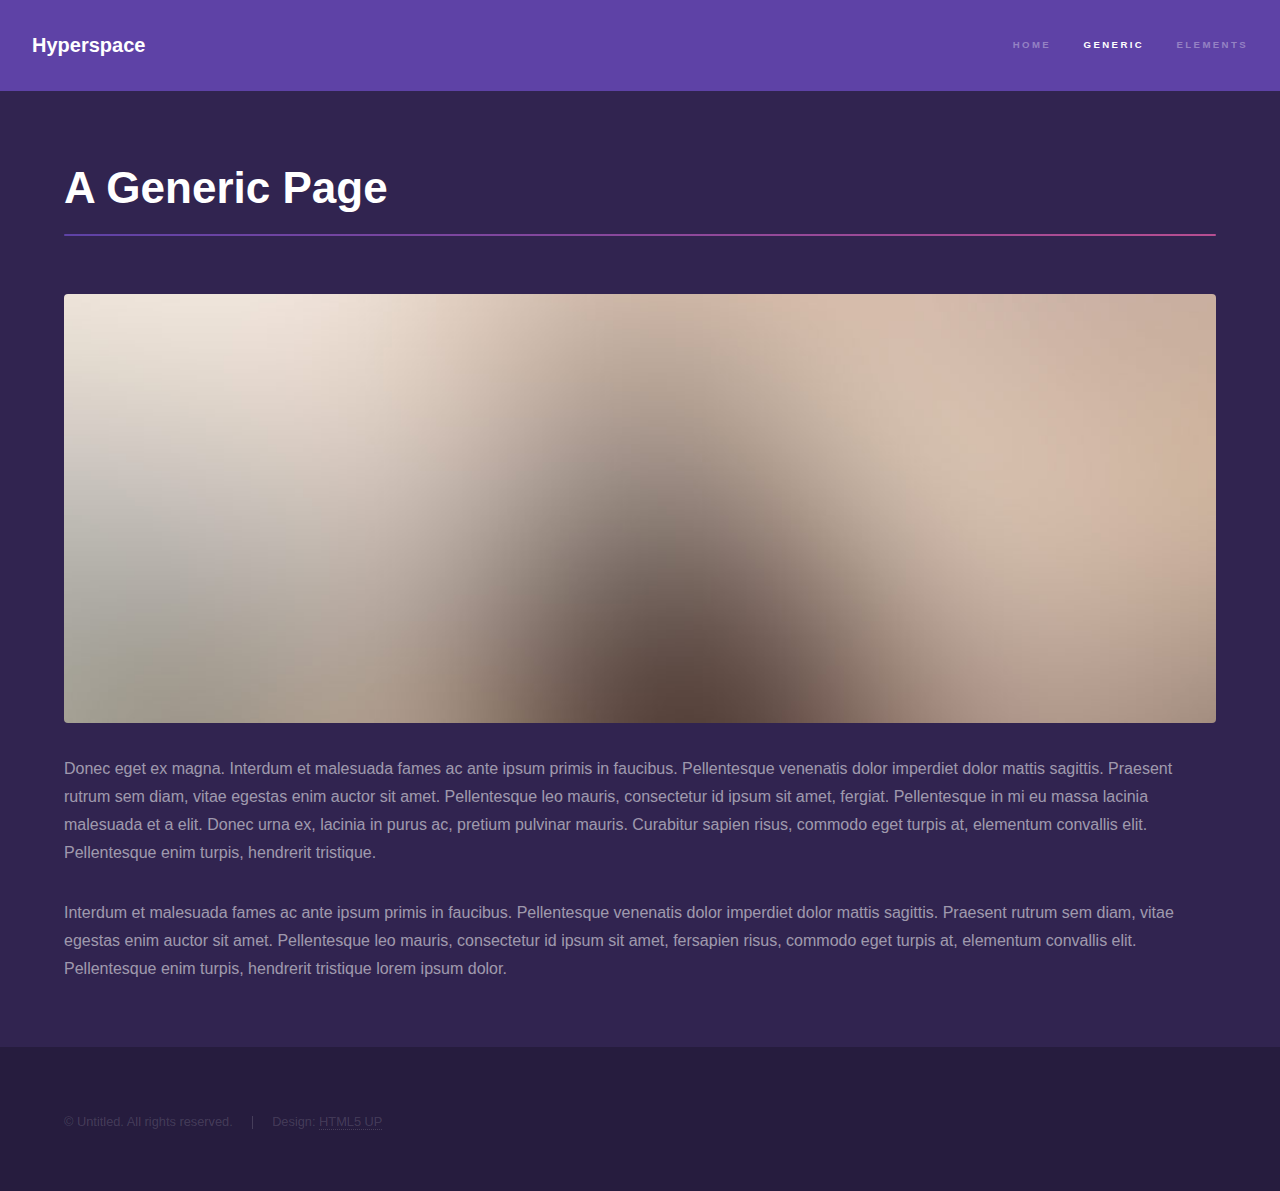
<file: generic.html>
<!DOCTYPE HTML>
<!--
	Hyperspace by HTML5 UP
	html5up.net | @ajlkn
	Free for personal and commercial use under the CCA 3.0 license (html5up.net/license)
-->
<html>
	<head>
		<title>Generic - Hyperspace by HTML5 UP</title>
		<meta charset="utf-8" />
		<meta name="viewport" content="width=device-width, initial-scale=1, user-scalable=no" />
		<link rel="stylesheet" href="assets/css/main.css" />
		<noscript><link rel="stylesheet" href="assets/css/noscript.css" /></noscript>
	</head>
	<body class="is-preload">

		<!-- Header -->
			<header id="header">
				<a href="index.html" class="title">Hyperspace</a>
				<nav>
					<ul>
						<li><a href="index.html">Home</a></li>
						<li><a href="generic.html" class="active">Generic</a></li>
						<li><a href="elements.html">Elements</a></li>
					</ul>
				</nav>
			</header>

		<!-- Wrapper -->
			<div id="wrapper">

				<!-- Main -->
					<section id="main" class="wrapper">
						<div class="inner">
							<h1 class="major">A Generic Page</h1>
							<span class="image fit"><img src="images/pic04.jpg" alt="" /></span>
							<p>Donec eget ex magna. Interdum et malesuada fames ac ante ipsum primis in faucibus. Pellentesque venenatis dolor imperdiet dolor mattis sagittis. Praesent rutrum sem diam, vitae egestas enim auctor sit amet. Pellentesque leo mauris, consectetur id ipsum sit amet, fergiat. Pellentesque in mi eu massa lacinia malesuada et a elit. Donec urna ex, lacinia in purus ac, pretium pulvinar mauris. Curabitur sapien risus, commodo eget turpis at, elementum convallis elit. Pellentesque enim turpis, hendrerit tristique.</p>
							<p>Interdum et malesuada fames ac ante ipsum primis in faucibus. Pellentesque venenatis dolor imperdiet dolor mattis sagittis. Praesent rutrum sem diam, vitae egestas enim auctor sit amet. Pellentesque leo mauris, consectetur id ipsum sit amet, fersapien risus, commodo eget turpis at, elementum convallis elit. Pellentesque enim turpis, hendrerit tristique lorem ipsum dolor.</p>
						</div>
					</section>

			</div>

		<!-- Footer -->
			<footer id="footer" class="wrapper alt">
				<div class="inner">
					<ul class="menu">
						<li>&copy; Untitled. All rights reserved.</li><li>Design: <a href="http://html5up.net">HTML5 UP</a></li>
					</ul>
				</div>
			</footer>

		<!-- Scripts -->
			<script src="assets/js/jquery.min.js"></script>
			<script src="assets/js/jquery.scrollex.min.js"></script>
			<script src="assets/js/jquery.scrolly.min.js"></script>
			<script src="assets/js/browser.min.js"></script>
			<script src="assets/js/breakpoints.min.js"></script>
			<script src="assets/js/util.js"></script>
			<script src="assets/js/main.js"></script>

	</body>
</html>
</file>
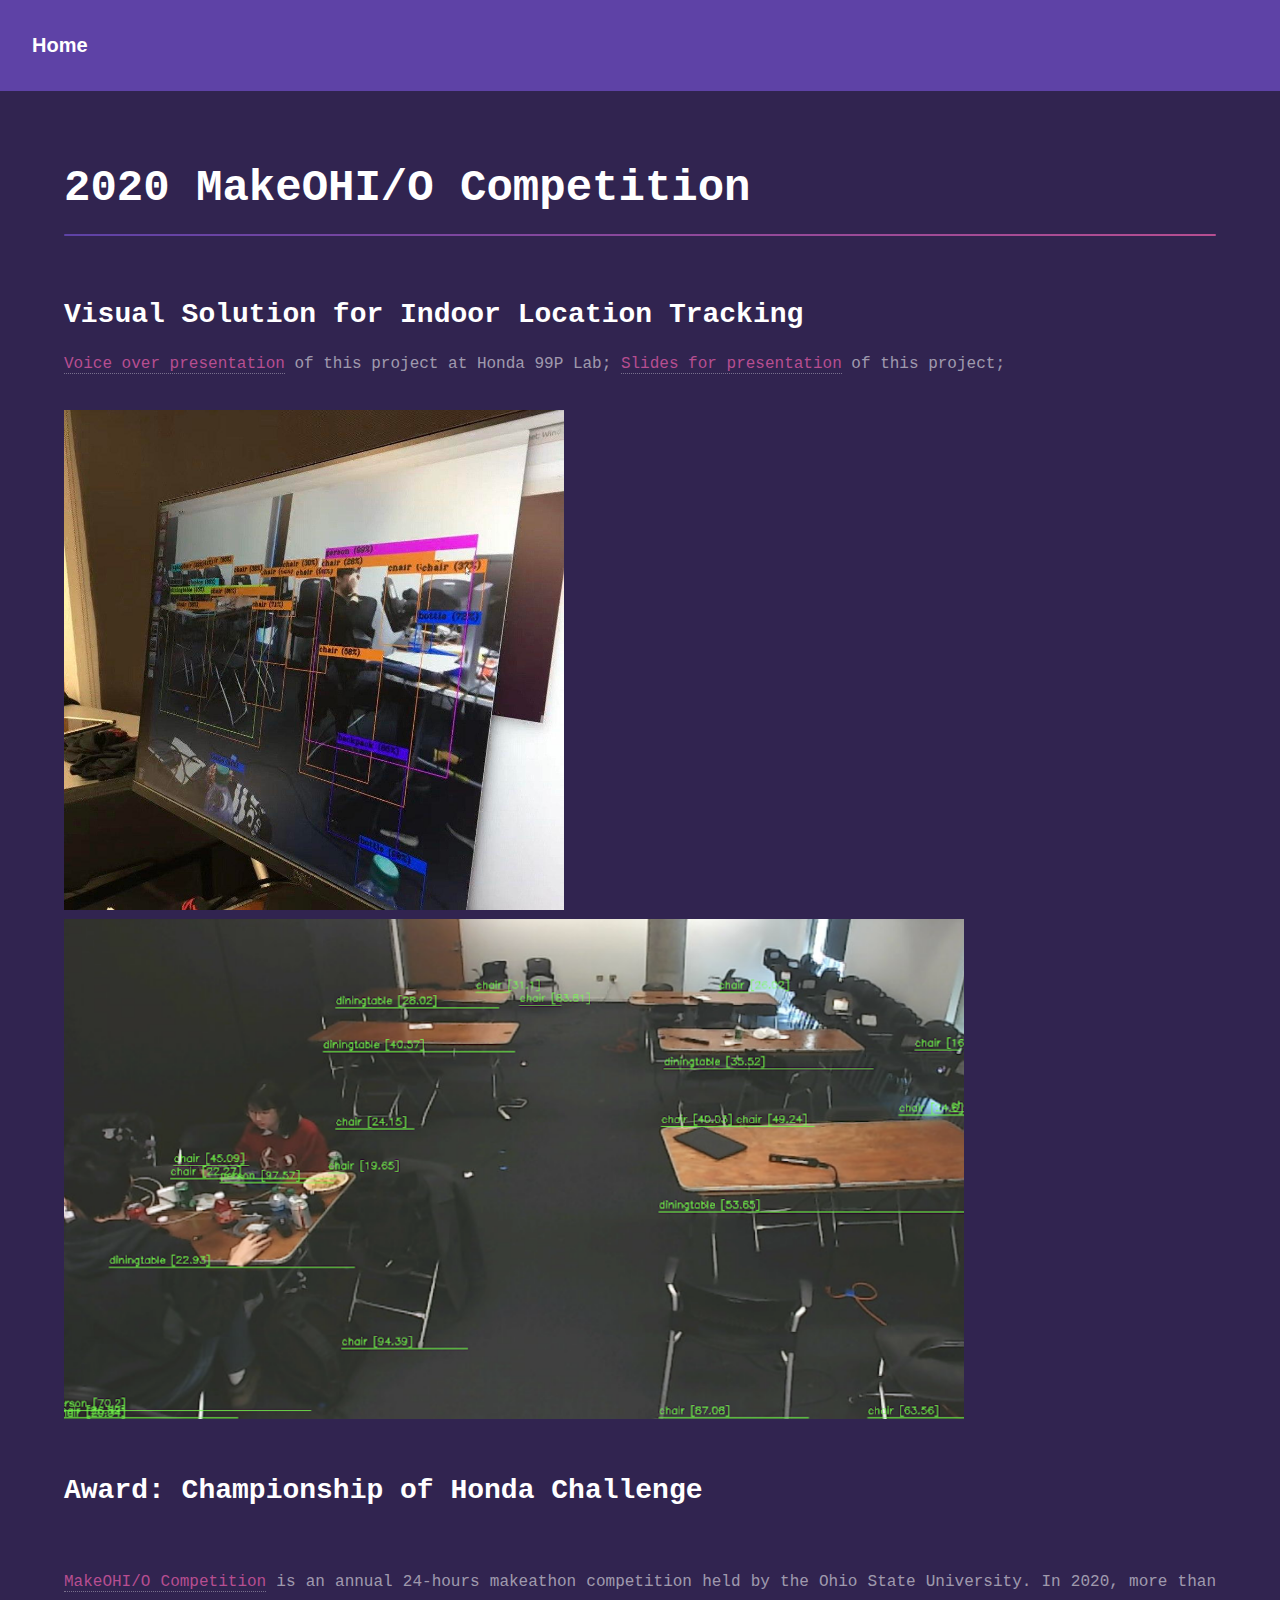
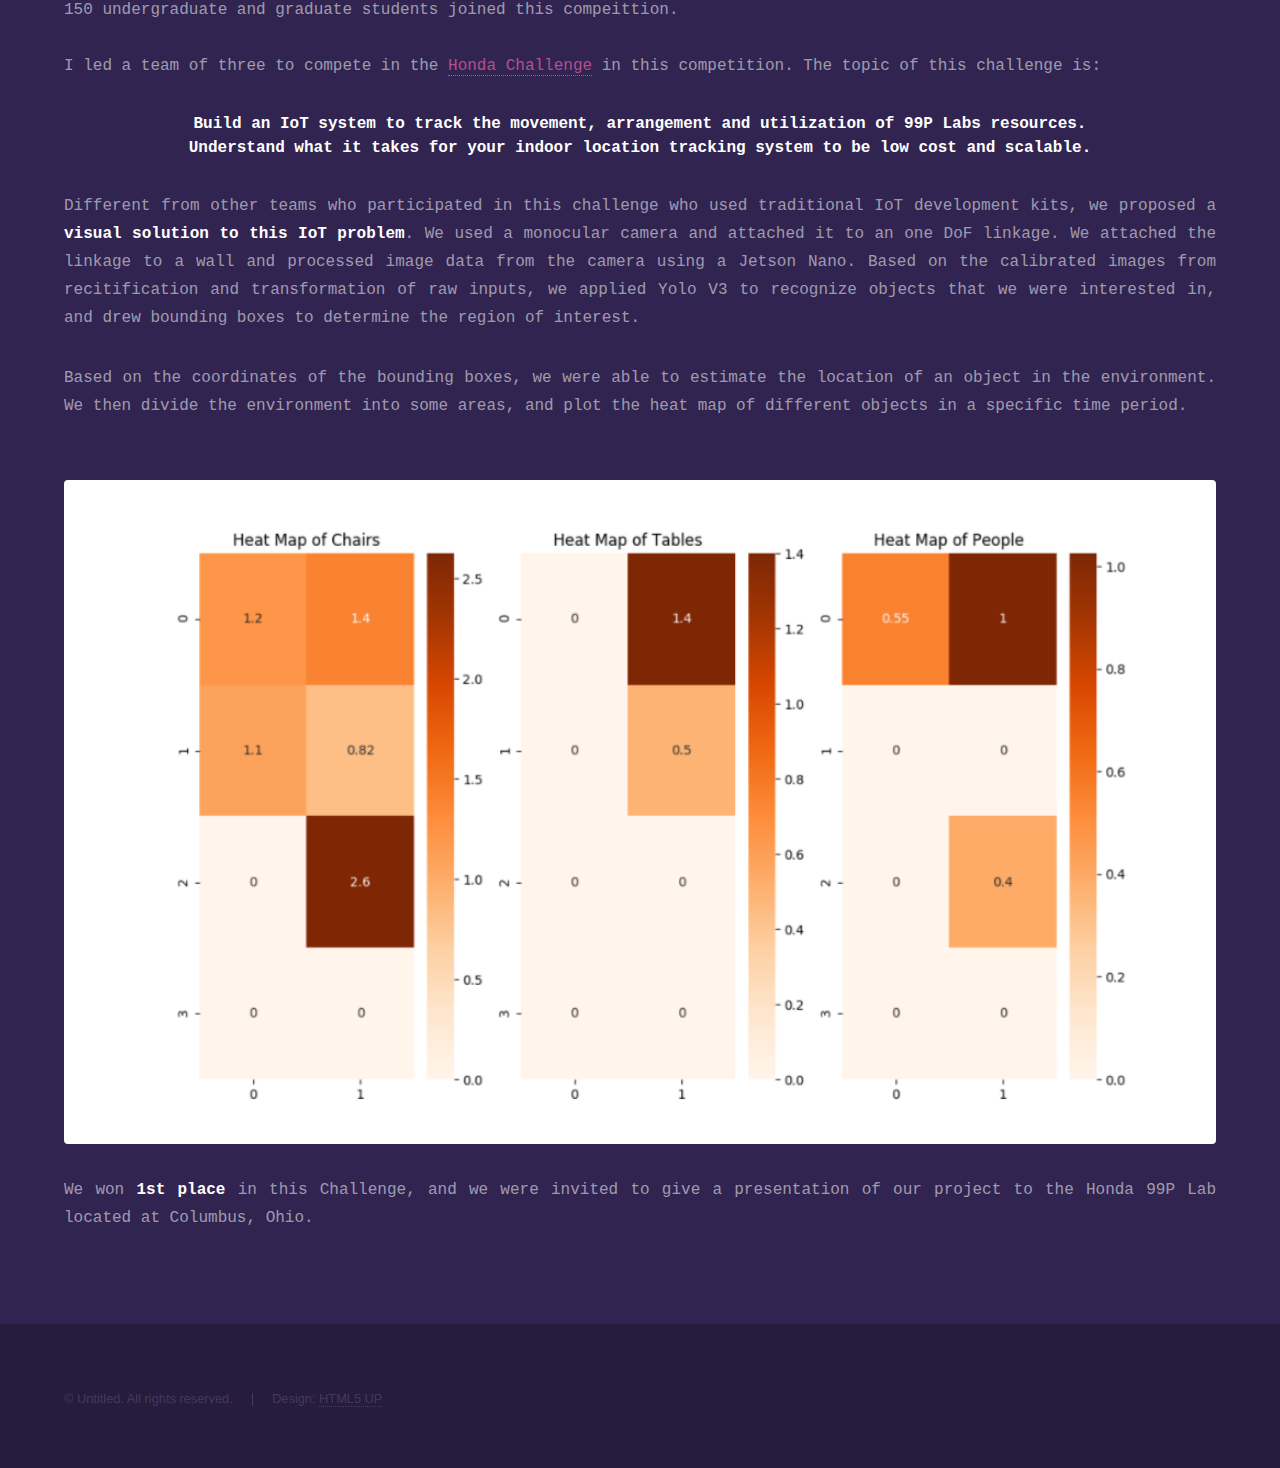
<file: makeohio.html>
<!DOCTYPE HTML>
<!--
	Hyperspace by HTML5 UP
	html5up.net | @ajlkn
	Free for personal and commercial use under the CCA 3.0 license (html5up.net/license)
-->
<html>
	<head>
		<title>MakeOHIO</title>
		<meta charset="utf-8" />
		<meta name="viewport" content="width=device-width, initial-scale=1, user-scalable=no" />
		<link rel="stylesheet" href="assets/css/main.css" />
		<noscript><link rel="stylesheet" href="assets/css/noscript.css" /></noscript>
	</head>
	<body class="is-preload">

		<!-- Header -->
			<header id="header">
				<a href="index.html" class="title">Home</a>
				<nav>
					<ul>
						<!-- <li><a href="index.html">Home</a></li> -->
						<!-- <li><a href="generic.html" class="active">Generic</a></li> -->
						<!-- <li><a href="elements.html">Elements</a></li> -->
					</ul>
				</nav>
			</header>

		<!-- Wrapper -->
			<div id="wrapper">

				<!-- Main -->
					<section id="main" class="wrapper">
						<div class="inner">
							<h1 class="major" style="font-family:monospace;">2020 MakeOHI/O Competition</h1>
							<h2 style="font-family:monospace;">Visual Solution for Indoor Location Tracking</h2>
							<p style = "font-family:monospace;text-align: left"><a href="https://voicethread.com/myvoice/thread/13882247/84747248/78276392", target="_blank", rel="noopener noreferrer"  style="color:#b74e91;">
							Voice over presentation</a> of this project at Honda 99P Lab; <a href="https://docs.google.com/presentation/d/1_D1bsLCQhCxbJpWE-ToC8XqlQrMM5EXuooTUrIpPbWE/edit?usp=sharing", target="_blank", rel="noopener noreferrer" style="color:#b74e91;">
								Slides for presentation</a> of this project;
							</p>
							<!-- <p style = "font-family:monospace;text-align: left"><a href="https://docs.google.com/presentation/d/1_D1bsLCQhCxbJpWE-ToC8XqlQrMM5EXuooTUrIpPbWE/edit?usp=sharing", target="_blank", rel="noopener noreferrer">
							Slides for presentation</a> of this project<br>
							</p> -->

							
							<img src="images/make.jpg" class="centerImage" alt="" height="500" width="500">
							<img src="images/make2.png" class="centerImage" alt="" height="500" width="900">
							<h2 style="font-family:monospace;text-align: justify;"><br>Award: Championship of Honda Challenge<br><br></h2>
							
							<p style="font-family:monospace;text-align: justify;"><a href="https://hack.osu.edu/make/2020/", target="_blank", rel="noopener noreferrer" style="color:#b74e91;">
							MakeOHI/O Competition</a> is an annual 24-hours makeathon competition held by the Ohio State University. 
							In 2020, more than 150 undergraduate and graduate students joined this compeittion. <br \><br \>I led a team of three to 
						    compete in the <a href="https://hack.osu.edu/make/2020/assets/pdf/MakeOHIO2020_Honda_Challenge.pdf", target="_blank", rel="noopener noreferrer"  style="color:#b74e91;">
							Honda Challenge</a> in this competition. The topic of this challenge is: <br \></p>
							<h4 style="font-family:monospace;text-align: center">Build an IoT system to track the movement, 
							arrangement and utilization of 99P Labs resources.<br \>
							Understand what it takes for your indoor location tracking system to be low cost and scalable.<br \><br \>
							</h4>
							<p style="font-family:monospace;text-align: justify;">Different from other teams who participated in this challenge who used traditional IoT development kits, 
							we proposed a <strong>visual solution to this IoT problem</strong>. We used a monocular camera and attached it to an one DoF linkage. We attached the linkage
						    to a wall and processed image data from the camera using a Jetson Nano. Based on the calibrated images from recitification and transformation 
						    of raw inputs, we applied Yolo V3 to recognize objects that we were interested in, and drew bounding boxes to determine the region of interest. <br \>
						    </p>
							<p style="font-family:monospace;text-align: justify;">Based on the coordinates of the bounding boxes, we were able
							to estimate the location of an object in the environment. We then divide the environment into some areas, and plot the 
							heat map of different objects in a specific time period. <br \><br \></p>
							<img src="images/make3.png" class="image fit" alt="" >

							<p style="font-family:monospace;text-align: justify;">We won <strong>1st place</strong> in this Challenge, and we were
							invited to give a presentation of our project to the Honda 99P Lab located at Columbus, Ohio.<br \><br \></p>
							
							</div>
					</section>

			</div>

		<!-- Footer -->
			<footer id="footer" class="wrapper alt">
				<div class="inner">
					<ul class="menu">
						<li>&copy; Untitled. All rights reserved.</li><li>Design: <a href="http://html5up.net">HTML5 UP</a></li>
					</ul>
				</div>
			</footer>

		<!-- Scripts -->
			<script src="assets/js/jquery.min.js"></script>
			<script src="assets/js/jquery.scrollex.min.js"></script>
			<script src="assets/js/jquery.scrolly.min.js"></script>
			<script src="assets/js/browser.min.js"></script>
			<script src="assets/js/breakpoints.min.js"></script>
			<script src="assets/js/util.js"></script>
			<script src="assets/js/main.js"></script>

	</body>
</html>
</file>
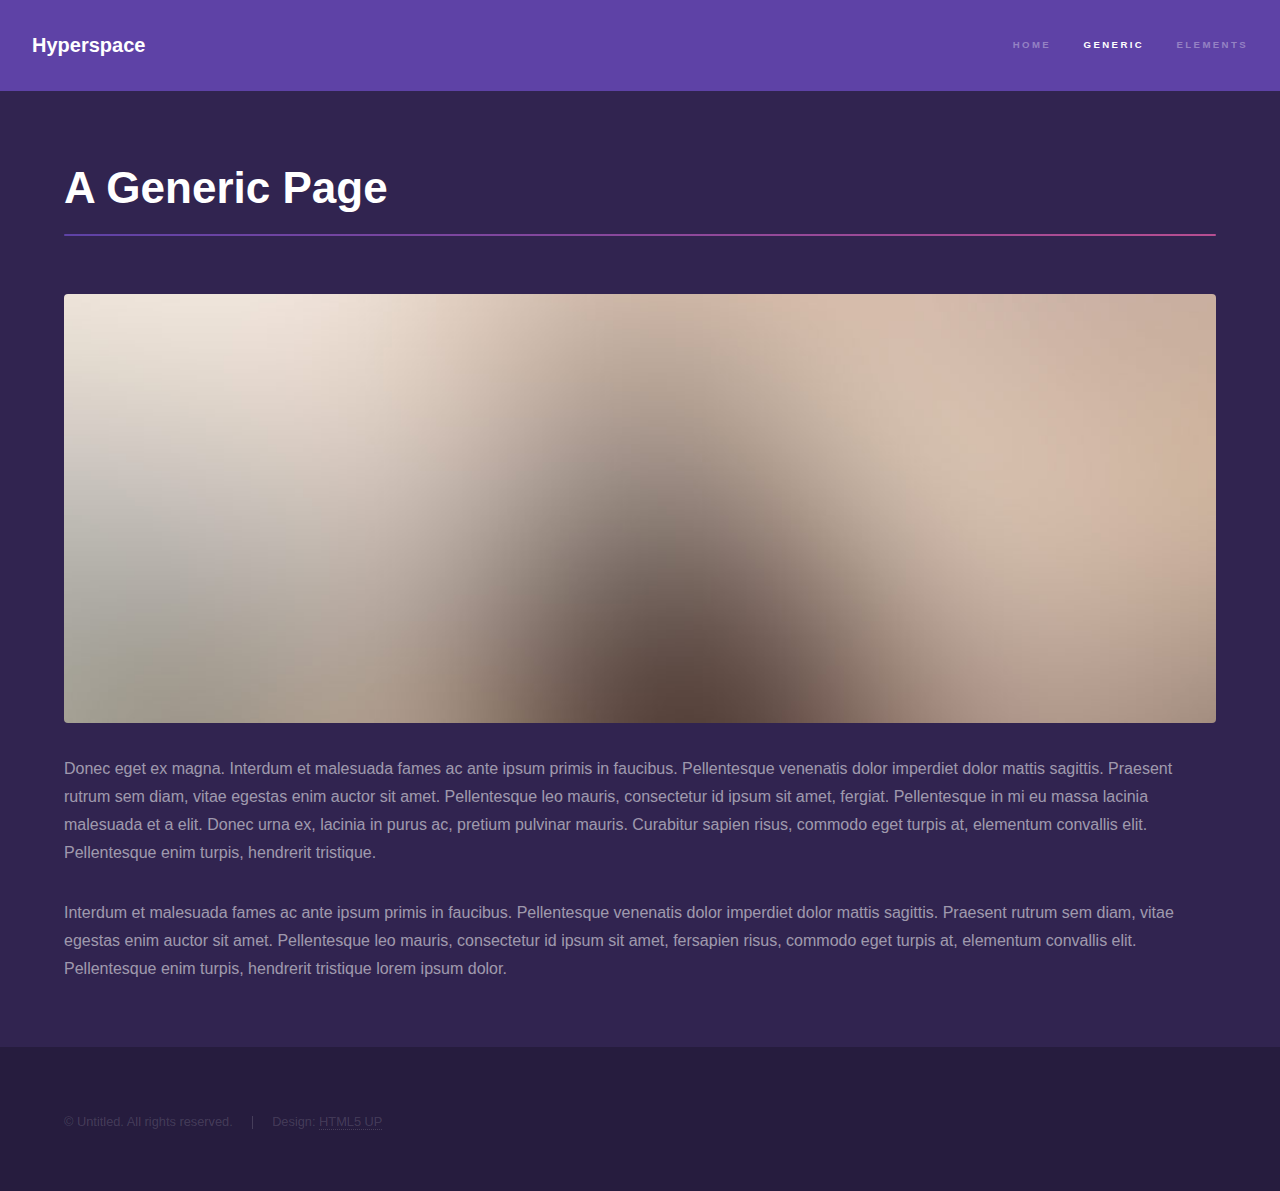
<file: robomaster.html>
<!DOCTYPE HTML>
<!--
	Hyperspace by HTML5 UP
	html5up.net | @ajlkn
	Free for personal and commercial use under the CCA 3.0 license (html5up.net/license)
-->
<html>
	<head>
		<title>Robomaster_AI_Challenge</title>
		<meta charset="utf-8" />
		<meta name="viewport" content="width=device-width, initial-scale=1, user-scalable=no" />
		<link rel="stylesheet" href="assets/css/main.css" />
		<noscript><link rel="stylesheet" href="assets/css/noscript.css" /></noscript>
	</head>
	<body class="is-preload">

		<!-- Header -->
			<header id="header">
				<a href="index.html" class="title">Hyperspace</a>
				<nav>
					<ul>
						<li><a href="index.html">Home</a></li>
						<li><a href="generic.html" class="active">Generic</a></li>
						<li><a href="elements.html">Elements</a></li>
					</ul>
				</nav>
			</header>

		<!-- Wrapper -->
			<div id="wrapper">

				<!-- Main -->
					<section id="main" class="wrapper">
						<div class="inner">
							<h1 class="major">A Generic Page</h1>
							<span class="image fit"><img src="images/pic04.jpg" alt="" /></span>
							<p>Donec eget ex magna. Interdum et malesuada fames ac ante ipsum primis in faucibus. Pellentesque venenatis dolor imperdiet dolor mattis sagittis. Praesent rutrum sem diam, vitae egestas enim auctor sit amet. Pellentesque leo mauris, consectetur id ipsum sit amet, fergiat. Pellentesque in mi eu massa lacinia malesuada et a elit. Donec urna ex, lacinia in purus ac, pretium pulvinar mauris. Curabitur sapien risus, commodo eget turpis at, elementum convallis elit. Pellentesque enim turpis, hendrerit tristique.</p>
							<p>Interdum et malesuada fames ac ante ipsum primis in faucibus. Pellentesque venenatis dolor imperdiet dolor mattis sagittis. Praesent rutrum sem diam, vitae egestas enim auctor sit amet. Pellentesque leo mauris, consectetur id ipsum sit amet, fersapien risus, commodo eget turpis at, elementum convallis elit. Pellentesque enim turpis, hendrerit tristique lorem ipsum dolor.</p>
						</div>
					</section>

			</div>

		<!-- Footer -->
			<footer id="footer" class="wrapper alt">
				<div class="inner">
					<ul class="menu">
						<li>&copy; Untitled. All rights reserved.</li><li>Design: <a href="http://html5up.net">HTML5 UP</a></li>
					</ul>
				</div>
			</footer>

		<!-- Scripts -->
			<script src="assets/js/jquery.min.js"></script>
			<script src="assets/js/jquery.scrollex.min.js"></script>
			<script src="assets/js/jquery.scrolly.min.js"></script>
			<script src="assets/js/browser.min.js"></script>
			<script src="assets/js/breakpoints.min.js"></script>
			<script src="assets/js/util.js"></script>
			<script src="assets/js/main.js"></script>

	</body>
</html>
</file>
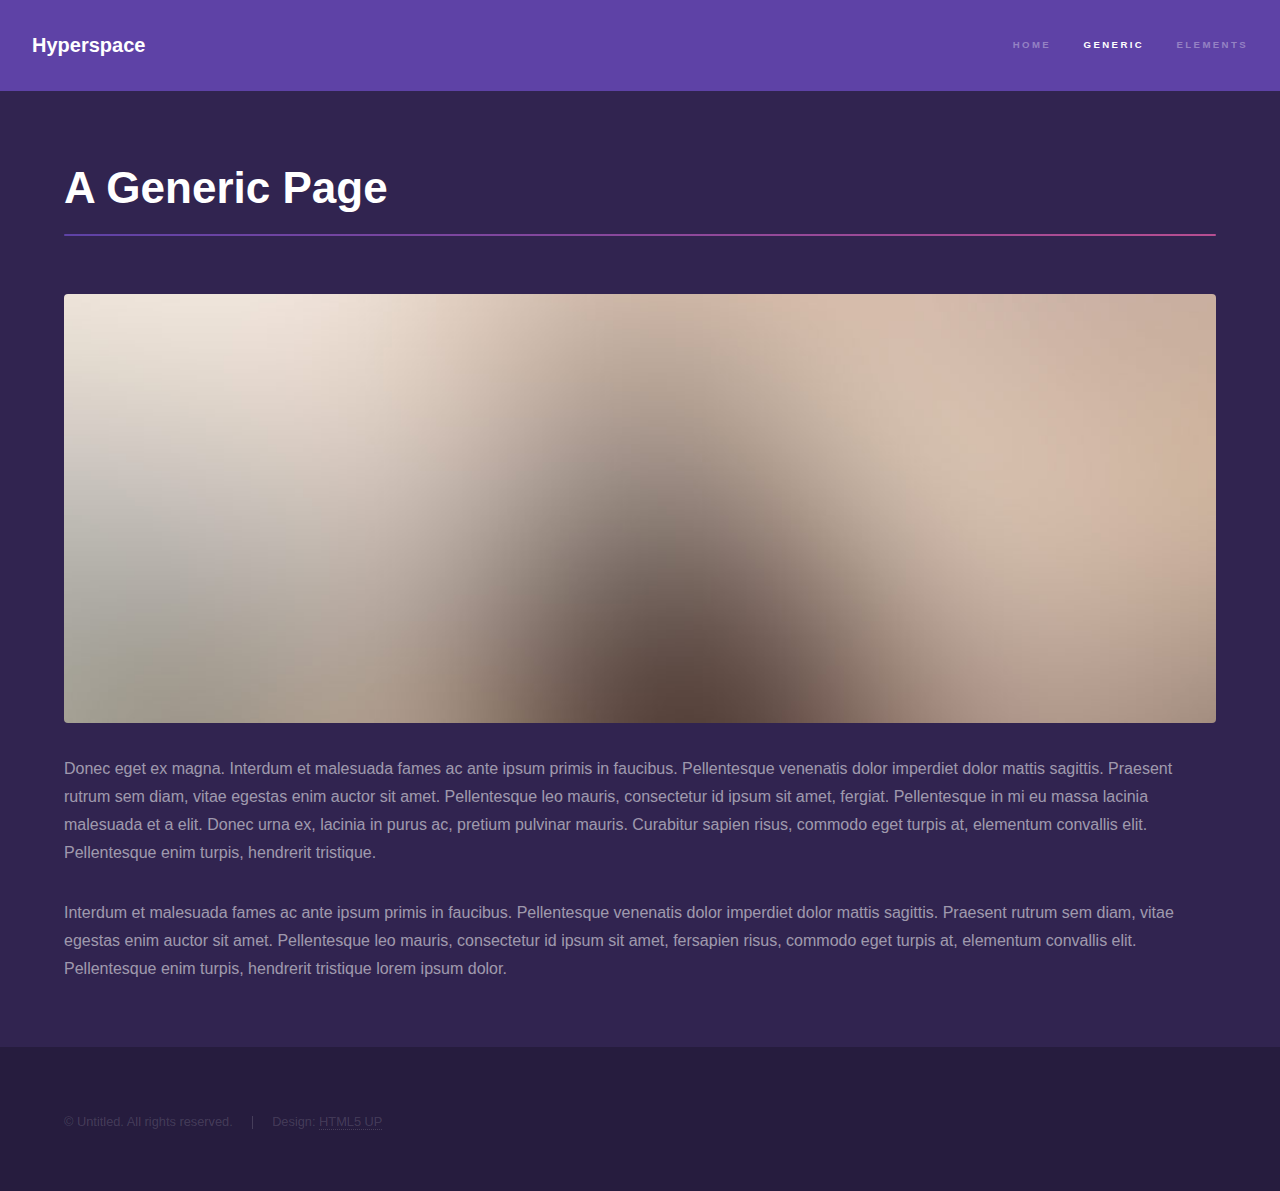
<file: uwrt.html>
<!DOCTYPE HTML>
<!--
	Hyperspace by HTML5 UP
	html5up.net | @ajlkn
	Free for personal and commercial use under the CCA 3.0 license (html5up.net/license)
-->
<html>
	<head>
		<title>uwrt_details</title>
		<meta charset="utf-8" />
		<meta name="viewport" content="width=device-width, initial-scale=1, user-scalable=no" />
		<link rel="stylesheet" href="assets/css/main.css" />
		<noscript><link rel="stylesheet" href="assets/css/noscript.css" /></noscript>
	</head>
	<body class="is-preload">

		<!-- Header -->
			<header id="header">
				<a href="index.html" class="title">Hyperspace</a>
				<nav>
					<ul>
						<li><a href="index.html">Home</a></li>
						<li><a href="generic.html" class="active">Generic</a></li>
						<li><a href="elements.html">Elements</a></li>
					</ul>
				</nav>
			</header>

		<!-- Wrapper -->
			<div id="wrapper">

				<!-- Main -->
					<section id="main" class="wrapper">
						<div class="inner">
							<h1 class="major">A Generic Page</h1>
							<span class="image fit"><img src="images/pic04.jpg" alt="" /></span>
							<p>Donec eget ex magna. Interdum et malesuada fames ac ante ipsum primis in faucibus. Pellentesque venenatis dolor imperdiet dolor mattis sagittis. Praesent rutrum sem diam, vitae egestas enim auctor sit amet. Pellentesque leo mauris, consectetur id ipsum sit amet, fergiat. Pellentesque in mi eu massa lacinia malesuada et a elit. Donec urna ex, lacinia in purus ac, pretium pulvinar mauris. Curabitur sapien risus, commodo eget turpis at, elementum convallis elit. Pellentesque enim turpis, hendrerit tristique.</p>
							<p>Interdum et malesuada fames ac ante ipsum primis in faucibus. Pellentesque venenatis dolor imperdiet dolor mattis sagittis. Praesent rutrum sem diam, vitae egestas enim auctor sit amet. Pellentesque leo mauris, consectetur id ipsum sit amet, fersapien risus, commodo eget turpis at, elementum convallis elit. Pellentesque enim turpis, hendrerit tristique lorem ipsum dolor.</p>
						</div>
					</section>

			</div>

		<!-- Footer -->
			<footer id="footer" class="wrapper alt">
				<div class="inner">
					<ul class="menu">
						<li>&copy; Untitled. All rights reserved.</li><li>Design: <a href="http://html5up.net">HTML5 UP</a></li>
					</ul>
				</div>
			</footer>

		<!-- Scripts -->
			<script src="assets/js/jquery.min.js"></script>
			<script src="assets/js/jquery.scrollex.min.js"></script>
			<script src="assets/js/jquery.scrolly.min.js"></script>
			<script src="assets/js/browser.min.js"></script>
			<script src="assets/js/breakpoints.min.js"></script>
			<script src="assets/js/util.js"></script>
			<script src="assets/js/main.js"></script>

	</body>
</html>
</file>
<file: assets/css/noscript.css>
/*
	Hyperspace by HTML5 UP
	html5up.net | @ajlkn
	Free for personal and commercial use under the CCA 3.0 license (html5up.net/license)
*/

/* Spotlights */

	.spotlights > section > .image:before {
		opacity: 0 !important;
	}

	.spotlights > section > .content > .inner {
		-moz-transform: none !important;
		-webkit-transform: none !important;
		-ms-transform: none !important;
		transform: none !important;
		opacity: 1 !important;
	}

/* Wrapper */

	.wrapper > .inner {
		opacity: 1 !important;
		-moz-transform: none !important;
		-webkit-transform: none !important;
		-ms-transform: none !important;
		transform: none !important;
	}

/* Sidebar */

	#sidebar > .inner {
		opacity: 1 !important;
	}

	#sidebar nav > ul > li {
		-moz-transform: none !important;
		-webkit-transform: none !important;
		-ms-transform: none !important;
		transform: none !important;
		opacity: 1 !important;
	}
</file>
<file: assets/css/main.css>
@import url(fontawesome-all.min.css);

/*
	Hyperspace by HTML5 UP
	html5up.net | @ajlkn
	Free for personal and commercial use under the CCA 3.0 license (html5up.net/license)
*/

html, body, div, span, applet, object,
iframe, h1, h2, h3, h4, h5, h6, p, blockquote,
pre, a, abbr, acronym, address, big, cite,
code, del, dfn, em, img, ins, kbd, q, s, samp,
small, strike, strong, sub, sup, tt, var, b,
u, i, center, dl, dt, dd, ol, ul, li, fieldset,
form, label, legend, table, caption, tbody,
tfoot, thead, tr, th, td, article, aside,
canvas, details, embed, figure, figcaption,
footer, header, hgroup, menu, nav, output, ruby,
section, summary, time, mark, audio, video {
	margin: 0;
	padding: 0;
	border: 0;
	font-size: 100%;
	font: inherit;
	vertical-align: baseline;}

article, aside, details, figcaption, figure,
footer, header, hgroup, menu, nav, section {
	display: block;}

body {
	line-height: 1;
}

ol, ul {
	list-style: none;
}

blockquote, q {
	quotes: none;
}

	blockquote:before, blockquote:after, q:before, q:after {
		content: '';
		content: none;
	}

table {
	border-collapse: collapse;
	border-spacing: 0;
}

body {
	-webkit-text-size-adjust: none;
}

mark {
	background-color: transparent;
	color: inherit;
}

input::-moz-focus-inner {
	border: 0;
	padding: 0;
}

input, select, textarea {
	-moz-appearance: none;
	-webkit-appearance: none;
	-ms-appearance: none;
	appearance: none;
}

/* Basic */

	@-ms-viewport {
		width: device-width;
	}

	body {
		-ms-overflow-style: scrollbar;
	}

	@media screen and (max-width: 480px) {

		html, body {
			min-width: 320px;
		}

	}

	html {
		box-sizing: border-box;
	}

	*, *:before, *:after {
		box-sizing: inherit;
	}

	body {
		background: #312450;
	}

		body.is-preload *, body.is-preload *:before, body.is-preload *:after {
			-moz-animation: none !important;
			-webkit-animation: none !important;
			-ms-animation: none !important;
			animation: none !important;
			-moz-transition: none !important;
			-webkit-transition: none !important;
			-ms-transition: none !important;
			transition: none !important;
		}

/* Type */

	body, input, select, textarea {
		color: rgba(255, 255, 255, 0.55);
		font-family: Arial, Helvetica, sans-serif;
		font-size: 16.5pt;
		font-weight: normal;
		line-height: 1.75;
	}

		@media screen and (max-width: 1680px) {

			body, input, select, textarea {
				font-size: 13pt;
			}

		}

		@media screen and (max-width: 1280px) {

			body, input, select, textarea {
				font-size: 12pt;
			}

		}

		@media screen and (max-width: 360px) {

			body, input, select, textarea {
				font-size: 11pt;
			}

		}

	a {
		-moz-transition: color 0.2s ease, border-bottom-color 0.2s ease;
		-webkit-transition: color 0.2s ease, border-bottom-color 0.2s ease;
		-ms-transition: color 0.2s ease, border-bottom-color 0.2s ease;
		transition: color 0.2s ease, border-bottom-color 0.2s ease;
		border-bottom: dotted 1px rgba(255, 255, 255, 0.35);
		color: inherit;
		text-decoration: none;
	}

		a:hover {
			border-bottom-color: transparent;
			color: #ffffff;
		}

	strong, b {
		color: #ffffff;
		font-weight: bold;
	}

	em, i {
		font-style: italic;
	}

	p {
		margin: 0 0 2em 0;
	}

	h1, h2, h3, h4, h5, h6 {
		color: #ffffff;
		font-weight: bold;
		line-height: 1.5;
		margin: 0 0 0.5em 0;
	}

		h1 a, h2 a, h3 a, h4 a, h5 a, h6 a {
			color: inherit;
			text-decoration: none;
		}

	h1 {
		font-size: 2.75em;
	}

		h1.major {
			margin: 0 0 1.3em 0;
			position: relative;
			padding-bottom: 0.35em;
		}

			h1.major:after {
				background-image: -moz-linear-gradient(to right, #5e42a6, #b74e91);
				background-image: -webkit-linear-gradient(to right, #5e42a6, #b74e91);
				background-image: -ms-linear-gradient(to right, #5e42a6, #b74e91);
				background-image: linear-gradient(to right, #5e42a6, #b74e91);
				-moz-transition: max-width 0.2s ease;
				-webkit-transition: max-width 0.2s ease;
				-ms-transition: max-width 0.2s ease;
				transition: max-width 0.2s ease;
				border-radius: 0.2em;
				bottom: 0;
				content: '';
				height: 0.05em;
				position: absolute;
				right: 0;
				width: 100%;
			}

	h2 {
		font-size: 1.75em;
	}

	h3 {
		font-size: 1.1em;
	}

	h4 {
		font-size: 1em;
	}

	h5 {
		font-size: 0.8em;
	}

	h6 {
		font-size: 0.6em;
	}

	@media screen and (max-width: 736px) {

		h1 {
			font-size: 2em;
		}

		h2 {
			font-size: 1.25em;
		}

		h3 {
			font-size: 1em;
		}

		h4 {
			font-size: 0.8em;
		}

		h5 {
			font-size: 0.6em;
		}

		h6 {
			font-size: 0.6em;
		}

	}

	sub {
		font-size: 0.8em;
		position: relative;
		top: 0.5em;
	}

	sup {
		font-size: 0.8em;
		position: relative;
		top: -0.5em;
	}

	blockquote {
		border-left: solid 4px rgba(255, 255, 255, 0.15);
		font-style: italic;
		margin: 0 0 2em 0;
		padding: 0.5em 0 0.5em 2em;
	}

	code {
		background: rgba(255, 255, 255, 0.05);
		border-radius: 0.25em;
		border: solid 1px rgba(255, 255, 255, 0.15);
		font-family: "Courier New", monospace;
		font-size: 0.9em;
		margin: 0 0.25em;
		padding: 0.25em 0.65em;
	}

	pre {
		-webkit-overflow-scrolling: touch;
		font-family: "Courier New", monospace;
		font-size: 0.9em;
		margin: 0 0 2em 0;
	}

		pre code {
			display: block;
			line-height: 1.75em;
			padding: 1em 1.5em;
			overflow-x: auto;
		}

	hr {
		border: 0;
		border-bottom: solid 1px rgba(255, 255, 255, 0.15);
		margin: 2em 0;
	}

		hr.major {
			margin: 3em 0;
		}

	.align-left {
		text-align: left;
	}

	.align-center {
		text-align: center;
	}

	.align-right {
		text-align: right;
	}

/* Row */

	.row {
		display: flex;
		flex-wrap: wrap;
		box-sizing: border-box;
		align-items: stretch;
	}

		.row > * {
			box-sizing: border-box;
		}

		.row.gtr-uniform > * > :last-child {
			margin-bottom: 0;
		}

		.row.aln-left {
			justify-content: flex-start;
		}

		.row.aln-center {
			justify-content: center;
		}

		.row.aln-right {
			justify-content: flex-end;
		}

		.row.aln-top {
			align-items: flex-start;
		}

		.row.aln-middle {
			align-items: center;
		}

		.row.aln-bottom {
			align-items: flex-end;
		}

		.row > .imp {
			order: -1;
		}

		.row > .col-1 {
			width: 8.33333%;
		}

		.row > .off-1 {
			margin-left: 8.33333%;
		}

		.row > .col-2 {
			width: 16.66667%;
		}

		.row > .off-2 {
			margin-left: 16.66667%;
		}

		.row > .col-3 {
			width: 25%;
		}

		.row > .off-3 {
			margin-left: 25%;
		}

		.row > .col-4 {
			width: 33.33333%;
		}

		.row > .off-4 {
			margin-left: 33.33333%;
		}

		.row > .col-5 {
			width: 41.66667%;
		}

		.row > .off-5 {
			margin-left: 41.66667%;
		}

		.row > .col-6 {
			width: 50%;
		}

		.row > .off-6 {
			margin-left: 50%;
		}

		.row > .col-7 {
			width: 58.33333%;
		}

		.row > .off-7 {
			margin-left: 58.33333%;
		}

		.row > .col-8 {
			width: 66.66667%;
		}

		.row > .off-8 {
			margin-left: 66.66667%;
		}

		.row > .col-9 {
			width: 75%;
		}

		.row > .off-9 {
			margin-left: 75%;
		}

		.row > .col-10 {
			width: 83.33333%;
		}

		.row > .off-10 {
			margin-left: 83.33333%;
		}

		.row > .col-11 {
			width: 91.66667%;
		}

		.row > .off-11 {
			margin-left: 91.66667%;
		}

		.row > .col-12 {
			width: 100%;
		}

		.row > .off-12 {
			margin-left: 100%;
		}

		.row.gtr-0 {
			margin-top: 0;
			margin-left: 0em;
		}

			.row.gtr-0 > * {
				padding: 0 0 0 0em;
			}

			.row.gtr-0.gtr-uniform {
				margin-top: 0em;
			}

				.row.gtr-0.gtr-uniform > * {
					padding-top: 0em;
				}

		.row.gtr-25 {
			margin-top: 0;
			margin-left: -0.375em;
		}

			.row.gtr-25 > * {
				padding: 0 0 0 0.375em;
			}

			.row.gtr-25.gtr-uniform {
				margin-top: -0.375em;
			}

				.row.gtr-25.gtr-uniform > * {
					padding-top: 0.375em;
				}

		.row.gtr-50 {
			margin-top: 0;
			margin-left: -0.75em;
		}

			.row.gtr-50 > * {
				padding: 0 0 0 0.75em;
			}

			.row.gtr-50.gtr-uniform {
				margin-top: -0.75em;
			}

				.row.gtr-50.gtr-uniform > * {
					padding-top: 0.75em;
				}

		.row {
			margin-top: 0;
			margin-left: -1.5em;
		}

			.row > * {
				padding: 0 0 0 1.5em;
			}

			.row.gtr-uniform {
				margin-top: -1.5em;
			}

				.row.gtr-uniform > * {
					padding-top: 1.5em;
				}

		.row.gtr-150 {
			margin-top: 0;
			margin-left: -2.25em;
		}

			.row.gtr-150 > * {
				padding: 0 0 0 2.25em;
			}

			.row.gtr-150.gtr-uniform {
				margin-top: -2.25em;
			}

				.row.gtr-150.gtr-uniform > * {
					padding-top: 2.25em;
				}

		.row.gtr-200 {
			margin-top: 0;
			margin-left: -3em;
		}

			.row.gtr-200 > * {
				padding: 0 0 0 3em;
			}

			.row.gtr-200.gtr-uniform {
				margin-top: -3em;
			}

				.row.gtr-200.gtr-uniform > * {
					padding-top: 3em;
				}

		@media screen and (max-width: 1680px) {

			.row {
				display: flex;
				flex-wrap: wrap;
				box-sizing: border-box;
				align-items: stretch;
			}

				.row > * {
					box-sizing: border-box;
				}

				.row.gtr-uniform > * > :last-child {
					margin-bottom: 0;
				}

				.row.aln-left {
					justify-content: flex-start;
				}

				.row.aln-center {
					justify-content: center;
				}

				.row.aln-right {
					justify-content: flex-end;
				}

				.row.aln-top {
					align-items: flex-start;
				}

				.row.aln-middle {
					align-items: center;
				}

				.row.aln-bottom {
					align-items: flex-end;
				}

				.row > .imp-xlarge {
					order: -1;
				}

				.row > .col-1-xlarge {
					width: 8.33333%;
				}

				.row > .off-1-xlarge {
					margin-left: 8.33333%;
				}

				.row > .col-2-xlarge {
					width: 16.66667%;
				}

				.row > .off-2-xlarge {
					margin-left: 16.66667%;
				}

				.row > .col-3-xlarge {
					width: 25%;
				}

				.row > .off-3-xlarge {
					margin-left: 25%;
				}

				.row > .col-4-xlarge {
					width: 33.33333%;
				}

				.row > .off-4-xlarge {
					margin-left: 33.33333%;
				}

				.row > .col-5-xlarge {
					width: 41.66667%;
				}

				.row > .off-5-xlarge {
					margin-left: 41.66667%;
				}

				.row > .col-6-xlarge {
					width: 50%;
				}

				.row > .off-6-xlarge {
					margin-left: 50%;
				}

				.row > .col-7-xlarge {
					width: 58.33333%;
				}

				.row > .off-7-xlarge {
					margin-left: 58.33333%;
				}

				.row > .col-8-xlarge {
					width: 66.66667%;
				}

				.row > .off-8-xlarge {
					margin-left: 66.66667%;
				}

				.row > .col-9-xlarge {
					width: 75%;
				}

				.row > .off-9-xlarge {
					margin-left: 75%;
				}

				.row > .col-10-xlarge {
					width: 83.33333%;
				}

				.row > .off-10-xlarge {
					margin-left: 83.33333%;
				}

				.row > .col-11-xlarge {
					width: 91.66667%;
				}

				.row > .off-11-xlarge {
					margin-left: 91.66667%;
				}

				.row > .col-12-xlarge {
					width: 100%;
				}

				.row > .off-12-xlarge {
					margin-left: 100%;
				}

				.row.gtr-0 {
					margin-top: 0;
					margin-left: 0em;
				}

					.row.gtr-0 > * {
						padding: 0 0 0 0em;
					}

					.row.gtr-0.gtr-uniform {
						margin-top: 0em;
					}

						.row.gtr-0.gtr-uniform > * {
							padding-top: 0em;
						}

				.row.gtr-25 {
					margin-top: 0;
					margin-left: -0.375em;
				}

					.row.gtr-25 > * {
						padding: 0 0 0 0.375em;
					}

					.row.gtr-25.gtr-uniform {
						margin-top: -0.375em;
					}

						.row.gtr-25.gtr-uniform > * {
							padding-top: 0.375em;
						}

				.row.gtr-50 {
					margin-top: 0;
					margin-left: -0.75em;
				}

					.row.gtr-50 > * {
						padding: 0 0 0 0.75em;
					}

					.row.gtr-50.gtr-uniform {
						margin-top: -0.75em;
					}

						.row.gtr-50.gtr-uniform > * {
							padding-top: 0.75em;
						}

				.row {
					margin-top: 0;
					margin-left: -1.5em;
				}

					.row > * {
						padding: 0 0 0 1.5em;
					}

					.row.gtr-uniform {
						margin-top: -1.5em;
					}

						.row.gtr-uniform > * {
							padding-top: 1.5em;
						}

				.row.gtr-150 {
					margin-top: 0;
					margin-left: -2.25em;
				}

					.row.gtr-150 > * {
						padding: 0 0 0 2.25em;
					}

					.row.gtr-150.gtr-uniform {
						margin-top: -2.25em;
					}

						.row.gtr-150.gtr-uniform > * {
							padding-top: 2.25em;
						}

				.row.gtr-200 {
					margin-top: 0;
					margin-left: -3em;
				}

					.row.gtr-200 > * {
						padding: 0 0 0 3em;
					}

					.row.gtr-200.gtr-uniform {
						margin-top: -3em;
					}

						.row.gtr-200.gtr-uniform > * {
							padding-top: 3em;
						}

		}

		@media screen and (max-width: 1280px) {

			.row {
				display: flex;
				flex-wrap: wrap;
				box-sizing: border-box;
				align-items: stretch;
			}

				.row > * {
					box-sizing: border-box;
				}

				.row.gtr-uniform > * > :last-child {
					margin-bottom: 0;
				}

				.row.aln-left {
					justify-content: flex-start;
				}

				.row.aln-center {
					justify-content: center;
				}

				.row.aln-right {
					justify-content: flex-end;
				}

				.row.aln-top {
					align-items: flex-start;
				}

				.row.aln-middle {
					align-items: center;
				}

				.row.aln-bottom {
					align-items: flex-end;
				}

				.row > .imp-large {
					order: -1;
				}

				.row > .col-1-large {
					width: 8.33333%;
				}

				.row > .off-1-large {
					margin-left: 8.33333%;
				}

				.row > .col-2-large {
					width: 16.66667%;
				}

				.row > .off-2-large {
					margin-left: 16.66667%;
				}

				.row > .col-3-large {
					width: 25%;
				}

				.row > .off-3-large {
					margin-left: 25%;
				}

				.row > .col-4-large {
					width: 33.33333%;
				}

				.row > .off-4-large {
					margin-left: 33.33333%;
				}

				.row > .col-5-large {
					width: 41.66667%;
				}

				.row > .off-5-large {
					margin-left: 41.66667%;
				}

				.row > .col-6-large {
					width: 50%;
				}

				.row > .off-6-large {
					margin-left: 50%;
				}

				.row > .col-7-large {
					width: 58.33333%;
				}

				.row > .off-7-large {
					margin-left: 58.33333%;
				}

				.row > .col-8-large {
					width: 66.66667%;
				}

				.row > .off-8-large {
					margin-left: 66.66667%;
				}

				.row > .col-9-large {
					width: 75%;
				}

				.row > .off-9-large {
					margin-left: 75%;
				}

				.row > .col-10-large {
					width: 83.33333%;
				}

				.row > .off-10-large {
					margin-left: 83.33333%;
				}

				.row > .col-11-large {
					width: 91.66667%;
				}

				.row > .off-11-large {
					margin-left: 91.66667%;
				}

				.row > .col-12-large {
					width: 100%;
				}

				.row > .off-12-large {
					margin-left: 100%;
				}

				.row.gtr-0 {
					margin-top: 0;
					margin-left: 0em;
				}

					.row.gtr-0 > * {
						padding: 0 0 0 0em;
					}

					.row.gtr-0.gtr-uniform {
						margin-top: 0em;
					}

						.row.gtr-0.gtr-uniform > * {
							padding-top: 0em;
						}

				.row.gtr-25 {
					margin-top: 0;
					margin-left: -0.375em;
				}

					.row.gtr-25 > * {
						padding: 0 0 0 0.375em;
					}

					.row.gtr-25.gtr-uniform {
						margin-top: -0.375em;
					}

						.row.gtr-25.gtr-uniform > * {
							padding-top: 0.375em;
						}

				.row.gtr-50 {
					margin-top: 0;
					margin-left: -0.75em;
				}

					.row.gtr-50 > * {
						padding: 0 0 0 0.75em;
					}

					.row.gtr-50.gtr-uniform {
						margin-top: -0.75em;
					}

						.row.gtr-50.gtr-uniform > * {
							padding-top: 0.75em;
						}

				.row {
					margin-top: 0;
					margin-left: -1.5em;
				}

					.row > * {
						padding: 0 0 0 1.5em;
					}

					.row.gtr-uniform {
						margin-top: -1.5em;
					}

						.row.gtr-uniform > * {
							padding-top: 1.5em;
						}

				.row.gtr-150 {
					margin-top: 0;
					margin-left: -2.25em;
				}

					.row.gtr-150 > * {
						padding: 0 0 0 2.25em;
					}

					.row.gtr-150.gtr-uniform {
						margin-top: -2.25em;
					}

						.row.gtr-150.gtr-uniform > * {
							padding-top: 2.25em;
						}

				.row.gtr-200 {
					margin-top: 0;
					margin-left: -3em;
				}

					.row.gtr-200 > * {
						padding: 0 0 0 3em;
					}

					.row.gtr-200.gtr-uniform {
						margin-top: -3em;
					}

						.row.gtr-200.gtr-uniform > * {
							padding-top: 3em;
						}

		}

		@media screen and (max-width: 980px) {

			.row {
				display: flex;
				flex-wrap: wrap;
				box-sizing: border-box;
				align-items: stretch;
			}

				.row > * {
					box-sizing: border-box;
				}

				.row.gtr-uniform > * > :last-child {
					margin-bottom: 0;
				}

				.row.aln-left {
					justify-content: flex-start;
				}

				.row.aln-center {
					justify-content: center;
				}

				.row.aln-right {
					justify-content: flex-end;
				}

				.row.aln-top {
					align-items: flex-start;
				}

				.row.aln-middle {
					align-items: center;
				}

				.row.aln-bottom {
					align-items: flex-end;
				}

				.row > .imp-medium {
					order: -1;
				}

				.row > .col-1-medium {
					width: 8.33333%;
				}

				.row > .off-1-medium {
					margin-left: 8.33333%;
				}

				.row > .col-2-medium {
					width: 16.66667%;
				}

				.row > .off-2-medium {
					margin-left: 16.66667%;
				}

				.row > .col-3-medium {
					width: 25%;
				}

				.row > .off-3-medium {
					margin-left: 25%;
				}

				.row > .col-4-medium {
					width: 33.33333%;
				}

				.row > .off-4-medium {
					margin-left: 33.33333%;
				}

				.row > .col-5-medium {
					width: 41.66667%;
				}

				.row > .off-5-medium {
					margin-left: 41.66667%;
				}

				.row > .col-6-medium {
					width: 50%;
				}

				.row > .off-6-medium {
					margin-left: 50%;
				}

				.row > .col-7-medium {
					width: 58.33333%;
				}

				.row > .off-7-medium {
					margin-left: 58.33333%;
				}

				.row > .col-8-medium {
					width: 66.66667%;
				}

				.row > .off-8-medium {
					margin-left: 66.66667%;
				}

				.row > .col-9-medium {
					width: 75%;
				}

				.row > .off-9-medium {
					margin-left: 75%;
				}

				.row > .col-10-medium {
					width: 83.33333%;
				}

				.row > .off-10-medium {
					margin-left: 83.33333%;
				}

				.row > .col-11-medium {
					width: 91.66667%;
				}

				.row > .off-11-medium {
					margin-left: 91.66667%;
				}

				.row > .col-12-medium {
					width: 100%;
				}

				.row > .off-12-medium {
					margin-left: 100%;
				}

				.row.gtr-0 {
					margin-top: 0;
					margin-left: 0em;
				}

					.row.gtr-0 > * {
						padding: 0 0 0 0em;
					}

					.row.gtr-0.gtr-uniform {
						margin-top: 0em;
					}

						.row.gtr-0.gtr-uniform > * {
							padding-top: 0em;
						}

				.row.gtr-25 {
					margin-top: 0;
					margin-left: -0.375em;
				}

					.row.gtr-25 > * {
						padding: 0 0 0 0.375em;
					}

					.row.gtr-25.gtr-uniform {
						margin-top: -0.375em;
					}

						.row.gtr-25.gtr-uniform > * {
							padding-top: 0.375em;
						}

				.row.gtr-50 {
					margin-top: 0;
					margin-left: -0.75em;
				}

					.row.gtr-50 > * {
						padding: 0 0 0 0.75em;
					}

					.row.gtr-50.gtr-uniform {
						margin-top: -0.75em;
					}

						.row.gtr-50.gtr-uniform > * {
							padding-top: 0.75em;
						}

				.row {
					margin-top: 0;
					margin-left: -1.5em;
				}

					.row > * {
						padding: 0 0 0 1.5em;
					}

					.row.gtr-uniform {
						margin-top: -1.5em;
					}

						.row.gtr-uniform > * {
							padding-top: 1.5em;
						}

				.row.gtr-150 {
					margin-top: 0;
					margin-left: -2.25em;
				}

					.row.gtr-150 > * {
						padding: 0 0 0 2.25em;
					}

					.row.gtr-150.gtr-uniform {
						margin-top: -2.25em;
					}

						.row.gtr-150.gtr-uniform > * {
							padding-top: 2.25em;
						}

				.row.gtr-200 {
					margin-top: 0;
					margin-left: -3em;
				}

					.row.gtr-200 > * {
						padding: 0 0 0 3em;
					}

					.row.gtr-200.gtr-uniform {
						margin-top: -3em;
					}

						.row.gtr-200.gtr-uniform > * {
							padding-top: 3em;
						}

		}

		@media screen and (max-width: 736px) {

			.row {
				display: flex;
				flex-wrap: wrap;
				box-sizing: border-box;
				align-items: stretch;
			}

				.row > * {
					box-sizing: border-box;
				}

				.row.gtr-uniform > * > :last-child {
					margin-bottom: 0;
				}

				.row.aln-left {
					justify-content: flex-start;
				}

				.row.aln-center {
					justify-content: center;
				}

				.row.aln-right {
					justify-content: flex-end;
				}

				.row.aln-top {
					align-items: flex-start;
				}

				.row.aln-middle {
					align-items: center;
				}

				.row.aln-bottom {
					align-items: flex-end;
				}

				.row > .imp-small {
					order: -1;
				}

				.row > .col-1-small {
					width: 8.33333%;
				}

				.row > .off-1-small {
					margin-left: 8.33333%;
				}

				.row > .col-2-small {
					width: 16.66667%;
				}

				.row > .off-2-small {
					margin-left: 16.66667%;
				}

				.row > .col-3-small {
					width: 25%;
				}

				.row > .off-3-small {
					margin-left: 25%;
				}

				.row > .col-4-small {
					width: 33.33333%;
				}

				.row > .off-4-small {
					margin-left: 33.33333%;
				}

				.row > .col-5-small {
					width: 41.66667%;
				}

				.row > .off-5-small {
					margin-left: 41.66667%;
				}

				.row > .col-6-small {
					width: 50%;
				}

				.row > .off-6-small {
					margin-left: 50%;
				}

				.row > .col-7-small {
					width: 58.33333%;
				}

				.row > .off-7-small {
					margin-left: 58.33333%;
				}

				.row > .col-8-small {
					width: 66.66667%;
				}

				.row > .off-8-small {
					margin-left: 66.66667%;
				}

				.row > .col-9-small {
					width: 75%;
				}

				.row > .off-9-small {
					margin-left: 75%;
				}

				.row > .col-10-small {
					width: 83.33333%;
				}

				.row > .off-10-small {
					margin-left: 83.33333%;
				}

				.row > .col-11-small {
					width: 91.66667%;
				}

				.row > .off-11-small {
					margin-left: 91.66667%;
				}

				.row > .col-12-small {
					width: 100%;
				}

				.row > .off-12-small {
					margin-left: 100%;
				}

				.row.gtr-0 {
					margin-top: 0;
					margin-left: 0em;
				}

					.row.gtr-0 > * {
						padding: 0 0 0 0em;
					}

					.row.gtr-0.gtr-uniform {
						margin-top: 0em;
					}

						.row.gtr-0.gtr-uniform > * {
							padding-top: 0em;
						}

				.row.gtr-25 {
					margin-top: 0;
					margin-left: -0.375em;
				}

					.row.gtr-25 > * {
						padding: 0 0 0 0.375em;
					}

					.row.gtr-25.gtr-uniform {
						margin-top: -0.375em;
					}

						.row.gtr-25.gtr-uniform > * {
							padding-top: 0.375em;
						}

				.row.gtr-50 {
					margin-top: 0;
					margin-left: -0.75em;
				}

					.row.gtr-50 > * {
						padding: 0 0 0 0.75em;
					}

					.row.gtr-50.gtr-uniform {
						margin-top: -0.75em;
					}

						.row.gtr-50.gtr-uniform > * {
							padding-top: 0.75em;
						}

				.row {
					margin-top: 0;
					margin-left: -1.5em;
				}

					.row > * {
						padding: 0 0 0 1.5em;
					}

					.row.gtr-uniform {
						margin-top: -1.5em;
					}

						.row.gtr-uniform > * {
							padding-top: 1.5em;
						}

				.row.gtr-150 {
					margin-top: 0;
					margin-left: -2.25em;
				}

					.row.gtr-150 > * {
						padding: 0 0 0 2.25em;
					}

					.row.gtr-150.gtr-uniform {
						margin-top: -2.25em;
					}

						.row.gtr-150.gtr-uniform > * {
							padding-top: 2.25em;
						}

				.row.gtr-200 {
					margin-top: 0;
					margin-left: -3em;
				}

					.row.gtr-200 > * {
						padding: 0 0 0 3em;
					}

					.row.gtr-200.gtr-uniform {
						margin-top: -3em;
					}

						.row.gtr-200.gtr-uniform > * {
							padding-top: 3em;
						}

		}

		@media screen and (max-width: 480px) {

			.row {
				display: flex;
				flex-wrap: wrap;
				box-sizing: border-box;
				align-items: stretch;
			}

				.row > * {
					box-sizing: border-box;
				}

				.row.gtr-uniform > * > :last-child {
					margin-bottom: 0;
				}

				.row.aln-left {
					justify-content: flex-start;
				}

				.row.aln-center {
					justify-content: center;
				}

				.row.aln-right {
					justify-content: flex-end;
				}

				.row.aln-top {
					align-items: flex-start;
				}

				.row.aln-middle {
					align-items: center;
				}

				.row.aln-bottom {
					align-items: flex-end;
				}

				.row > .imp-xsmall {
					order: -1;
				}

				.row > .col-1-xsmall {
					width: 8.33333%;
				}

				.row > .off-1-xsmall {
					margin-left: 8.33333%;
				}

				.row > .col-2-xsmall {
					width: 16.66667%;
				}

				.row > .off-2-xsmall {
					margin-left: 16.66667%;
				}

				.row > .col-3-xsmall {
					width: 25%;
				}

				.row > .off-3-xsmall {
					margin-left: 25%;
				}

				.row > .col-4-xsmall {
					width: 33.33333%;
				}

				.row > .off-4-xsmall {
					margin-left: 33.33333%;
				}

				.row > .col-5-xsmall {
					width: 41.66667%;
				}

				.row > .off-5-xsmall {
					margin-left: 41.66667%;
				}

				.row > .col-6-xsmall {
					width: 50%;
				}

				.row > .off-6-xsmall {
					margin-left: 50%;
				}

				.row > .col-7-xsmall {
					width: 58.33333%;
				}

				.row > .off-7-xsmall {
					margin-left: 58.33333%;
				}

				.row > .col-8-xsmall {
					width: 66.66667%;
				}

				.row > .off-8-xsmall {
					margin-left: 66.66667%;
				}

				.row > .col-9-xsmall {
					width: 75%;
				}

				.row > .off-9-xsmall {
					margin-left: 75%;
				}

				.row > .col-10-xsmall {
					width: 83.33333%;
				}

				.row > .off-10-xsmall {
					margin-left: 83.33333%;
				}

				.row > .col-11-xsmall {
					width: 91.66667%;
				}

				.row > .off-11-xsmall {
					margin-left: 91.66667%;
				}

				.row > .col-12-xsmall {
					width: 100%;
				}

				.row > .off-12-xsmall {
					margin-left: 100%;
				}

				.row.gtr-0 {
					margin-top: 0;
					margin-left: 0em;
				}

					.row.gtr-0 > * {
						padding: 0 0 0 0em;
					}

					.row.gtr-0.gtr-uniform {
						margin-top: 0em;
					}

						.row.gtr-0.gtr-uniform > * {
							padding-top: 0em;
						}

				.row.gtr-25 {
					margin-top: 0;
					margin-left: -0.375em;
				}

					.row.gtr-25 > * {
						padding: 0 0 0 0.375em;
					}

					.row.gtr-25.gtr-uniform {
						margin-top: -0.375em;
					}

						.row.gtr-25.gtr-uniform > * {
							padding-top: 0.375em;
						}

				.row.gtr-50 {
					margin-top: 0;
					margin-left: -0.75em;
				}

					.row.gtr-50 > * {
						padding: 0 0 0 0.75em;
					}

					.row.gtr-50.gtr-uniform {
						margin-top: -0.75em;
					}

						.row.gtr-50.gtr-uniform > * {
							padding-top: 0.75em;
						}

				.row {
					margin-top: 0;
					margin-left: -1.5em;
				}

					.row > * {
						padding: 0 0 0 1.5em;
					}

					.row.gtr-uniform {
						margin-top: -1.5em;
					}

						.row.gtr-uniform > * {
							padding-top: 1.5em;
						}

				.row.gtr-150 {
					margin-top: 0;
					margin-left: -2.25em;
				}

					.row.gtr-150 > * {
						padding: 0 0 0 2.25em;
					}

					.row.gtr-150.gtr-uniform {
						margin-top: -2.25em;
					}

						.row.gtr-150.gtr-uniform > * {
							padding-top: 2.25em;
						}

				.row.gtr-200 {
					margin-top: 0;
					margin-left: -3em;
				}

					.row.gtr-200 > * {
						padding: 0 0 0 3em;
					}

					.row.gtr-200.gtr-uniform {
						margin-top: -3em;
					}

						.row.gtr-200.gtr-uniform > * {
							padding-top: 3em;
						}

		}

/* Box */

	.box {
		border-radius: 0.25em;
		border: solid 1px rgba(255, 255, 255, 0.15);
		margin-bottom: 2em;
		padding: 1.5em;
	}

		.box > :last-child,
		.box > :last-child > :last-child,
		.box > :last-child > :last-child > :last-child {
			margin-bottom: 0;
		}

		.box.alt {
			border: 0;
			border-radius: 0;
			padding: 0;
		}

/* Button */

	input[type="submit"],
	input[type="reset"],
	input[type="button"],
	button,
	.button {
		-moz-appearance: none;
		-webkit-appearance: none;
		-ms-appearance: none;
		appearance: none;
		-moz-transition: border-color 0.2s ease;
		-webkit-transition: border-color 0.2s ease;
		-ms-transition: border-color 0.2s ease;
		transition: border-color 0.2s ease;
		background-color: transparent;
		border: solid 1px !important;
		border-color: rgba(255, 255, 255, 0.15) !important;
		border-radius: 3em;
		color: #ffffff !important;
		cursor: pointer;
		display: inline-block;
		font-size: 0.6em;
		font-weight: bold;
		height: calc(4.75em + 2px);
		letter-spacing: 0.25em;
		line-height: 4.75em;
		outline: 0;
		padding: 0 3.75em;
		position: relative;
		text-align: center;
		text-decoration: none;
		text-transform: uppercase;
		white-space: nowrap;
	}

		input[type="submit"]:after,
		input[type="reset"]:after,
		input[type="button"]:after,
		button:after,
		.button:after {
			-moz-transform: scale(0.25);
			-webkit-transform: scale(0.25);
			-ms-transform: scale(0.25);
			transform: scale(0.25);
			pointer-events: none;
			-moz-transition: opacity 0.2s ease, -moz-transform 0.2s ease;
			-webkit-transition: opacity 0.2s ease, -webkit-transform 0.2s ease;
			-ms-transition: opacity 0.2s ease, -ms-transform 0.2s ease;
			transition: opacity 0.2s ease, transform 0.2s ease;
			background: #ffffff;
			border-radius: 3em;
			content: '';
			height: 100%;
			left: 0;
			opacity: 0;
			position: absolute;
			top: 0;
			width: 100%;
		}

		input[type="submit"].icon:before,
		input[type="reset"].icon:before,
		input[type="button"].icon:before,
		button.icon:before,
		.button.icon:before {
			margin-right: 0.75em;
		}

		input[type="submit"].fit,
		input[type="reset"].fit,
		input[type="button"].fit,
		button.fit,
		.button.fit {
			width: 100%;
		}

		input[type="submit"].small,
		input[type="reset"].small,
		input[type="button"].small,
		button.small,
		.button.small {
			font-size: 0.4em;
		}

		input[type="submit"].large,
		input[type="reset"].large,
		input[type="button"].large,
		button.large,
		.button.large {
			font-size: 0.8em;
		}

		input[type="submit"].primary,
		input[type="reset"].primary,
		input[type="button"].primary,
		button.primary,
		.button.primary {
			background-color: #ffffff;
			color: #312450 !important;
		}

			input[type="submit"].primary:after,
			input[type="reset"].primary:after,
			input[type="button"].primary:after,
			button.primary:after,
			.button.primary:after {
				display: none;
			}

		input[type="submit"].disabled, input[type="submit"]:disabled,
		input[type="reset"].disabled,
		input[type="reset"]:disabled,
		input[type="button"].disabled,
		input[type="button"]:disabled,
		button.disabled,
		button:disabled,
		.button.disabled,
		.button:disabled {
			cursor: default;
			opacity: 0.5;
			pointer-events: none;
		}

		input[type="submit"]:hover,
		input[type="reset"]:hover,
		input[type="button"]:hover,
		button:hover,
		.button:hover {
			border-color: rgba(255, 255, 255, 0.55) !important;
		}

			input[type="submit"]:hover:after,
			input[type="reset"]:hover:after,
			input[type="button"]:hover:after,
			button:hover:after,
			.button:hover:after {
				opacity: 0.05;
				-moz-transform: scale(1);
				-webkit-transform: scale(1);
				-ms-transform: scale(1);
				transform: scale(1);
			}

			input[type="submit"]:hover:active,
			input[type="reset"]:hover:active,
			input[type="button"]:hover:active,
			button:hover:active,
			.button:hover:active {
				border-color: #ffffff !important;
			}

				input[type="submit"]:hover:active:after,
				input[type="reset"]:hover:active:after,
				input[type="button"]:hover:active:after,
				button:hover:active:after,
				.button:hover:active:after {
					opacity: 0.1;
				}

/* Features */

	.features {
		display: -moz-flex;
		display: -webkit-flex;
		display: -ms-flex;
		display: flex;
		-moz-flex-wrap: wrap;
		-webkit-flex-wrap: wrap;
		-ms-flex-wrap: wrap;
		flex-wrap: wrap;
		border-radius: 0.25em;
		border: solid 1px rgba(255, 255, 255, 0.15);
		background: rgba(255, 255, 255, 0.05);
		margin: 0 0 2em 0;
	}

		.features section {
			padding: 3.5em 3em 1em 7em ;
			width: 50%;
			border-top: solid 1px rgba(255, 255, 255, 0.15);
			position: relative;
		}

			.features section:nth-child(-n + 2) {
				border-top-width: 0;
			}

			.features section:nth-child(2n) {
				border-left: solid 1px rgba(255, 255, 255, 0.15);
			}

			.features section .icon {
				-moz-transition: opacity 0.5s ease, -moz-transform 0.5s ease;
				-webkit-transition: opacity 0.5s ease, -webkit-transform 0.5s ease;
				-ms-transition: opacity 0.5s ease, -ms-transform 0.5s ease;
				transition: opacity 0.5s ease, transform 0.5s ease;
				-moz-transition-delay: 1s;
				-webkit-transition-delay: 1s;
				-ms-transition-delay: 1s;
				transition-delay: 1s;
				-moz-transform: scale(1);
				-webkit-transform: scale(1);
				-ms-transform: scale(1);
				transform: scale(1);
				position: absolute;
				left: 3em;
				top: 3em;
				opacity: 1;
			}

			.features section:nth-child(1) .icon {
				-moz-transition-delay: 0.15s;
				-webkit-transition-delay: 0.15s;
				-ms-transition-delay: 0.15s;
				transition-delay: 0.15s;
			}

			.features section:nth-child(2) .icon {
				-moz-transition-delay: 0.3s;
				-webkit-transition-delay: 0.3s;
				-ms-transition-delay: 0.3s;
				transition-delay: 0.3s;
			}

			.features section:nth-child(3) .icon {
				-moz-transition-delay: 0.45s;
				-webkit-transition-delay: 0.45s;
				-ms-transition-delay: 0.45s;
				transition-delay: 0.45s;
			}

			.features section:nth-child(4) .icon {
				-moz-transition-delay: 0.6s;
				-webkit-transition-delay: 0.6s;
				-ms-transition-delay: 0.6s;
				transition-delay: 0.6s;
			}

			.features section:nth-child(5) .icon {
				-moz-transition-delay: 0.75s;
				-webkit-transition-delay: 0.75s;
				-ms-transition-delay: 0.75s;
				transition-delay: 0.75s;
			}

			.features section:nth-child(6) .icon {
				-moz-transition-delay: 0.9s;
				-webkit-transition-delay: 0.9s;
				-ms-transition-delay: 0.9s;
				transition-delay: 0.9s;
			}

			.features section:nth-child(7) .icon {
				-moz-transition-delay: 1.05s;
				-webkit-transition-delay: 1.05s;
				-ms-transition-delay: 1.05s;
				transition-delay: 1.05s;
			}

			.features section:nth-child(8) .icon {
				-moz-transition-delay: 1.2s;
				-webkit-transition-delay: 1.2s;
				-ms-transition-delay: 1.2s;
				transition-delay: 1.2s;
			}

			.features section:nth-child(9) .icon {
				-moz-transition-delay: 1.35s;
				-webkit-transition-delay: 1.35s;
				-ms-transition-delay: 1.35s;
				transition-delay: 1.35s;
			}

			.features section:nth-child(10) .icon {
				-moz-transition-delay: 1.5s;
				-webkit-transition-delay: 1.5s;
				-ms-transition-delay: 1.5s;
				transition-delay: 1.5s;
			}

			.features section:nth-child(11) .icon {
				-moz-transition-delay: 1.65s;
				-webkit-transition-delay: 1.65s;
				-ms-transition-delay: 1.65s;
				transition-delay: 1.65s;
			}

			.features section:nth-child(12) .icon {
				-moz-transition-delay: 1.8s;
				-webkit-transition-delay: 1.8s;
				-ms-transition-delay: 1.8s;
				transition-delay: 1.8s;
			}

			.features section:nth-child(13) .icon {
				-moz-transition-delay: 1.95s;
				-webkit-transition-delay: 1.95s;
				-ms-transition-delay: 1.95s;
				transition-delay: 1.95s;
			}

			.features section:nth-child(14) .icon {
				-moz-transition-delay: 2.1s;
				-webkit-transition-delay: 2.1s;
				-ms-transition-delay: 2.1s;
				transition-delay: 2.1s;
			}

			.features section:nth-child(15) .icon {
				-moz-transition-delay: 2.25s;
				-webkit-transition-delay: 2.25s;
				-ms-transition-delay: 2.25s;
				transition-delay: 2.25s;
			}

			.features section:nth-child(16) .icon {
				-moz-transition-delay: 2.4s;
				-webkit-transition-delay: 2.4s;
				-ms-transition-delay: 2.4s;
				transition-delay: 2.4s;
			}

			.features section:nth-child(17) .icon {
				-moz-transition-delay: 2.55s;
				-webkit-transition-delay: 2.55s;
				-ms-transition-delay: 2.55s;
				transition-delay: 2.55s;
			}

			.features section:nth-child(18) .icon {
				-moz-transition-delay: 2.7s;
				-webkit-transition-delay: 2.7s;
				-ms-transition-delay: 2.7s;
				transition-delay: 2.7s;
			}

			.features section:nth-child(19) .icon {
				-moz-transition-delay: 2.85s;
				-webkit-transition-delay: 2.85s;
				-ms-transition-delay: 2.85s;
				transition-delay: 2.85s;
			}

			.features section:nth-child(20) .icon {
				-moz-transition-delay: 3s;
				-webkit-transition-delay: 3s;
				-ms-transition-delay: 3s;
				transition-delay: 3s;
			}

		.features.inactive section .icon {
			-moz-transform: scale(0.5);
			-webkit-transform: scale(0.5);
			-ms-transform: scale(0.5);
			transform: scale(0.5);
			opacity: 0;
		}

		@media screen and (max-width: 980px) {

			.features {
				display: block;
			}

				.features section {
					border-top-width: 1px !important;
					border-left-width: 0 !important;
					width: 100%;
				}

					.features section:first-child {
						border-top-width: 0 !important;
					}

		}

		@media screen and (max-width: 736px) {

			.features section {
				padding: 2.5em 1.5em 0.1em 5.5em ;
			}

				.features section .icon {
					left: 1.5em;
					top: 2em;
				}

		}

		@media screen and (max-width: 480px) {

			.features section {
				padding: 2em 1.5em 0.1em 1.5em ;
			}

				.features section .icon {
					left: 0;
					position: relative;
					top: 0;
				}

		}

/* Form */

	form {
		margin: 0 0 2em 0;
	}

		form > :last-child {
			margin-bottom: 0;
		}

		form > .fields {
			display: -moz-flex;
			display: -webkit-flex;
			display: -ms-flex;
			display: flex;
			-moz-flex-wrap: wrap;
			-webkit-flex-wrap: wrap;
			-ms-flex-wrap: wrap;
			flex-wrap: wrap;
			width: calc(100% + 3em);
			margin: -1.5em 0 2em -1.5em;
		}

			form > .fields > .field {
				-moz-flex-grow: 0;
				-webkit-flex-grow: 0;
				-ms-flex-grow: 0;
				flex-grow: 0;
				-moz-flex-shrink: 0;
				-webkit-flex-shrink: 0;
				-ms-flex-shrink: 0;
				flex-shrink: 0;
				padding: 1.5em 0 0 1.5em;
				width: calc(100% - 1.5em);
			}

				form > .fields > .field.half {
					width: calc(50% - 0.75em);
				}

				form > .fields > .field.third {
					width: calc(100%/3 - 0.5em);
				}

				form > .fields > .field.quarter {
					width: calc(25% - 0.375em);
				}

		@media screen and (max-width: 480px) {

			form > .fields {
				width: calc(100% + 3em);
				margin: -1.5em 0 2em -1.5em;
			}

				form > .fields > .field {
					padding: 1.5em 0 0 1.5em;
					width: calc(100% - 1.5em);
				}

					form > .fields > .field.half {
						width: calc(100% - 1.5em);
					}

					form > .fields > .field.third {
						width: calc(100% - 1.5em);
					}

					form > .fields > .field.quarter {
						width: calc(100% - 1.5em);
					}

		}

	label {
		color: #ffffff;
		font-weight: bold;
		line-height: 1.5;
		margin: 0 0 0.7em 0;
		display: block;
		font-size: 1.1em;
	}

	input[type="text"],
	input[type="password"],
	input[type="email"],
	input[type="tel"],
	select,
	textarea {
		-moz-appearance: none;
		-webkit-appearance: none;
		-ms-appearance: none;
		appearance: none;
		background: rgba(255, 255, 255, 0.05);
		border-radius: 0.25em;
		border: none;
		border: solid 1px rgba(255, 255, 255, 0.15);
		color: inherit;
		display: block;
		outline: 0;
		padding: 0 1em;
		text-decoration: none;
		width: 100%;
	}

		input[type="text"]:invalid,
		input[type="password"]:invalid,
		input[type="email"]:invalid,
		input[type="tel"]:invalid,
		select:invalid,
		textarea:invalid {
			box-shadow: none;
		}

		input[type="text"]:focus,
		input[type="password"]:focus,
		input[type="email"]:focus,
		input[type="tel"]:focus,
		select:focus,
		textarea:focus {
			border-color: #ffffff;
			box-shadow: 0 0 0 1px #ffffff;
		}

	select {
		background-image: url("data:image/svg+xml;charset=utf8,%3Csvg xmlns='http://www.w3.org/2000/svg' width='40' height='40' preserveAspectRatio='none' viewBox='0 0 40 40'%3E%3Cpath d='M9.4,12.3l10.4,10.4l10.4-10.4c0.2-0.2,0.5-0.4,0.9-0.4c0.3,0,0.6,0.1,0.9,0.4l3.3,3.3c0.2,0.2,0.4,0.5,0.4,0.9 c0,0.4-0.1,0.6-0.4,0.9L20.7,31.9c-0.2,0.2-0.5,0.4-0.9,0.4c-0.3,0-0.6-0.1-0.9-0.4L4.3,17.3c-0.2-0.2-0.4-0.5-0.4-0.9 c0-0.4,0.1-0.6,0.4-0.9l3.3-3.3c0.2-0.2,0.5-0.4,0.9-0.4S9.1,12.1,9.4,12.3z' fill='rgba(255, 255, 255, 0.15)' /%3E%3C/svg%3E");
		background-size: 1.25rem;
		background-repeat: no-repeat;
		background-position: calc(100% - 1rem) center;
		height: 2.75em;
		padding-right: 2.75em;
		text-overflow: ellipsis;
	}

		select option {
			color: #ffffff;
			background: #312450;
		}

		select:focus::-ms-value {
			background-color: transparent;
		}

		select::-ms-expand {
			display: none;
		}

	input[type="text"],
	input[type="password"],
	input[type="email"],
	select {
		height: 2.75em;
	}

	textarea {
		padding: 0.75em 1em;
	}

		body.is-ie textarea {
			min-height: 10em;
		}

	input[type="checkbox"],
	input[type="radio"] {
		-moz-appearance: none;
		-webkit-appearance: none;
		-ms-appearance: none;
		appearance: none;
		display: block;
		float: left;
		margin-right: -2em;
		opacity: 0;
		width: 1em;
		z-index: -1;
	}

		input[type="checkbox"] + label,
		input[type="radio"] + label {
			text-decoration: none;
			color: rgba(255, 255, 255, 0.55);
			cursor: pointer;
			display: inline-block;
			font-size: 1em;
			font-weight: normal;
			padding-left: 2.4em;
			padding-right: 0.75em;
			position: relative;
		}

			input[type="checkbox"] + label:before,
			input[type="radio"] + label:before {
				-moz-osx-font-smoothing: grayscale;
				-webkit-font-smoothing: antialiased;
				display: inline-block;
				font-style: normal;
				font-variant: normal;
				text-rendering: auto;
				line-height: 1;
				text-transform: none !important;
				font-family: 'Font Awesome 5 Free';
				font-weight: 900;
			}

			input[type="checkbox"] + label:before,
			input[type="radio"] + label:before {
				background: rgba(255, 255, 255, 0.05);
				border-radius: 0.25em;
				border: solid 1px rgba(255, 255, 255, 0.15);
				content: '';
				display: inline-block;
				font-size: 0.8em;
				height: 2.0625em;
				left: 0;
				line-height: 2.0625em;
				position: absolute;
				text-align: center;
				top: 0;
				width: 2.0625em;
			}

		input[type="checkbox"]:checked + label:before,
		input[type="radio"]:checked + label:before {
			background: #ffffff;
			border-color: #ffffff;
			color: #b74e91;
			content: '\f00c';
		}

		input[type="checkbox"]:focus + label:before,
		input[type="radio"]:focus + label:before {
			border-color: #ffffff;
			box-shadow: 0 0 0 1px #ffffff;
		}

	input[type="checkbox"] + label:before {
		border-radius: 0.25em;
	}

	input[type="radio"] + label:before {
		border-radius: 100%;
	}

	::-webkit-input-placeholder {
		color: rgba(255, 255, 255, 0.35) !important;
		opacity: 1.0;
	}

	:-moz-placeholder {
		color: rgba(255, 255, 255, 0.35) !important;
		opacity: 1.0;
	}

	::-moz-placeholder {
		color: rgba(255, 255, 255, 0.35) !important;
		opacity: 1.0;
	}

	:-ms-input-placeholder {
		color: rgba(255, 255, 255, 0.35) !important;
		opacity: 1.0;
	}

/* Icon */

	.icon {
		text-decoration: none;
		border-bottom: none;
		position: relative;
	}

		.icon:before {
			-moz-osx-font-smoothing: grayscale;
			-webkit-font-smoothing: antialiased;
			display: inline-block;
			font-style: normal;
			font-variant: normal;
			text-rendering: auto;
			line-height: 1;
			text-transform: none !important;
			font-family: 'Font Awesome 5 Free';
			font-weight: 400;
		}

		.icon > .label {
			display: none;
		}

		.icon:before {
			line-height: inherit;
		}

		.icon.solid:before {
			font-weight: 900;
		}

		.icon.brands:before {
			font-family: 'Font Awesome 5 Brands';
		}

		.icon.major {
			width: 2.5em;
			height: 2.5em;
			display: block;
			background: #ffffff;
			border-radius: 100%;
			color: #312450;
			text-align: center;
			line-height: 2.5em;
			margin: 0 0 1.3em 0;
		}

			.icon.major:before {
				font-size: 1.25em;
			}

				.wrapper.style1 .icon.major:before {
					color: #5e42a6;
				}

				.wrapper.style1-alt .icon.major:before {
					color: #493382;
				}

				.wrapper.style2 .icon.major:before {
					color: #5052b5;
				}

				.wrapper.style2-alt .icon.major:before {
					color: #3e4094;
				}

				.wrapper.style3 .icon.major:before {
					color: #b74e91;
				}

				.wrapper.style3-alt .icon.major:before {
					color: #953d75;
				}

/* Image */

	.image {
		border-radius: 0.25em;
		border: 0;
		display: inline-block;
		position: relative;
	}

		.image img {
			border-radius: 0.25em;
			display: block;
		}

		.image.left, .image.right {
			max-width: 40%;
		}

			.image.left img, .image.right img {
				width: 100%;
			}

		.image.left {
			float: left;
			margin: 0 1.5em 1em 0;
			top: 0.25em;
		}

		.image.right {
			float: right;
			margin: 0 0 1em 1.5em;
			top: 0.25em;
		}

		.image.fit {
			display: block;
			margin: 0 0 2em 0;
			width: 100%;
		}

			.image.fit img {
				width: 100%;
			}

		.image.main {
			display: block;
			margin: 0 0 3em 0;
			width: 100%;
		}

			.image.main img {
				width: 100%;
			}

/* List */

	ol {
		list-style: decimal;
		margin: 0 0 2em 0;
		padding-left: 1.25em;
	}

		ol li {
			padding-left: 0.25em;
		}

	ul {
		list-style: disc;
		margin: 0 0 2em 0;
		padding-left: 1em;
	}

		ul li {
			padding-left: 0.5em;
		}

		ul.alt {
			list-style: none;
			padding-left: 0;
		}

			ul.alt li {
				border-top: solid 1px rgba(255, 255, 255, 0.15);
				padding: 0.5em 0;
			}

				ul.alt li:first-child {
					border-top: 0;
					padding-top: 0;
				}

	dl {
		margin: 0 0 2em 0;
	}

		dl dt {
			display: block;
			font-weight: bold;
			margin: 0 0 1em 0;
		}

		dl dd {
			margin-left: 2em;
		}

/* Actions */

	ul.actions {
		display: -moz-flex;
		display: -webkit-flex;
		display: -ms-flex;
		display: flex;
		cursor: default;
		list-style: none;
		margin-left: -1em;
		padding-left: 0;
	}

		ul.actions li {
			padding: 0 0 0 1em;
			vertical-align: middle;
		}

		ul.actions.special {
			-moz-justify-content: center;
			-webkit-justify-content: center;
			-ms-justify-content: center;
			justify-content: center;
			width: 100%;
			margin-left: 0;
		}

			ul.actions.special li:first-child {
				padding-left: 0;
			}

		ul.actions.stacked {
			-moz-flex-direction: column;
			-webkit-flex-direction: column;
			-ms-flex-direction: column;
			flex-direction: column;
			margin-left: 0;
		}

			ul.actions.stacked li {
				padding: 1.3em 0 0 0;
			}

				ul.actions.stacked li:first-child {
					padding-top: 0;
				}

		ul.actions.fit {
			width: calc(100% + 1em);
		}

			ul.actions.fit li {
				-moz-flex-grow: 1;
				-webkit-flex-grow: 1;
				-ms-flex-grow: 1;
				flex-grow: 1;
				-moz-flex-shrink: 1;
				-webkit-flex-shrink: 1;
				-ms-flex-shrink: 1;
				flex-shrink: 1;
				width: 100%;
			}

				ul.actions.fit li > * {
					width: 100%;
				}

			ul.actions.fit.stacked {
				width: 100%;
			}

		@media screen and (max-width: 480px) {

			ul.actions:not(.fixed) {
				-moz-flex-direction: column;
				-webkit-flex-direction: column;
				-ms-flex-direction: column;
				flex-direction: column;
				margin-left: 0;
				width: 100% !important;
			}

				ul.actions:not(.fixed) li {
					-moz-flex-grow: 1;
					-webkit-flex-grow: 1;
					-ms-flex-grow: 1;
					flex-grow: 1;
					-moz-flex-shrink: 1;
					-webkit-flex-shrink: 1;
					-ms-flex-shrink: 1;
					flex-shrink: 1;
					padding: 1em 0 0 0;
					text-align: center;
					width: 100%;
				}

					ul.actions:not(.fixed) li > * {
						width: 100%;
					}

					ul.actions:not(.fixed) li:first-child {
						padding-top: 0;
					}

					ul.actions:not(.fixed) li input[type="submit"],
					ul.actions:not(.fixed) li input[type="reset"],
					ul.actions:not(.fixed) li input[type="button"],
					ul.actions:not(.fixed) li button,
					ul.actions:not(.fixed) li .button {
						width: 100%;
					}

						ul.actions:not(.fixed) li input[type="submit"].icon:before,
						ul.actions:not(.fixed) li input[type="reset"].icon:before,
						ul.actions:not(.fixed) li input[type="button"].icon:before,
						ul.actions:not(.fixed) li button.icon:before,
						ul.actions:not(.fixed) li .button.icon:before {
							margin-left: -0.5rem;
						}

		}

/* Contact */

	ul.contact {
		list-style: none;
		padding: 0;
	}

		ul.contact > li {
			padding: 0;
			margin: 1.5em 0 0 0;
		}

			ul.contact > li:first-child {
				margin-top: 0;
			}

/* Icons */

	ul.icons {
		cursor: default;
		list-style: none;
		padding-left: 0;
	}

		ul.icons li {
			display: inline-block;
			padding: 0 0.75em 0 0;
		}

			ul.icons li:last-child {
				padding-right: 0;
			}

			ul.icons li > a, ul.icons li > span {
				border: 0;
			}

				ul.icons li > a .label, ul.icons li > span .label {
					display: none;
				}

/* Menu */

	ul.menu {
		list-style: none;
		padding: 0;
	}

		ul.menu > li {
			border-left: solid 1px rgba(255, 255, 255, 0.15);
			display: inline-block;
			line-height: 1;
			margin-left: 1.5em;
			padding: 0 0 0 1.5em;
		}

			ul.menu > li:first-child {
				border-left: 0;
				margin: 0;
				padding-left: 0;
			}

		@media screen and (max-width: 480px) {

			ul.menu > li {
				border-left: 0;
				display: block;
				line-height: inherit;
				margin: 0.5em 0 0 0;
				padding-left: 0;
			}

		}

/* Section/Article */

	section.special, article.special {
		text-align: center;
	}

	header p {
		color: rgba(255, 255, 255, 0.35);
		position: relative;
		margin: 0 0 1.5em 0;
	}

	header h2 + p {
		font-size: 1.25em;
		margin-top: -1em;
		line-height: 1.5em;
	}

	header h3 + p {
		font-size: 1.1em;
		margin-top: -0.8em;
		line-height: 1.5em;
	}

	header h4 + p,
	header h5 + p,
	header h6 + p {
		font-size: 0.9em;
		margin-top: -0.6em;
		line-height: 1.5em;
	}

/* Split */

	.split {
		display: -moz-flex;
		display: -webkit-flex;
		display: -ms-flex;
		display: flex;
	}

		.split > * {
			width: calc(50% - 2.5em);
		}

		.split > :nth-child(2n - 1) {
			padding-right: 2.5em;
			border-right: solid 1px rgba(255, 255, 255, 0.15);
		}

		.split > :nth-child(2n) {
			padding-left: 2.5em;
		}

		.split.style1 > :nth-child(2n - 1) {
			width: calc(66.66666% - 2.5em);
		}

		.split.style1 > :nth-child(2n) {
			width: calc(33.33333% - 2.5em);
		}

		@media screen and (max-width: 1680px) {

			.split > * {
				width: calc(50% - 2em);
			}

			.split > :nth-child(2n - 1) {
				padding-right: 2em;
			}

			.split > :nth-child(2n) {
				padding-left: 2em;
			}

			.split.style1 > :nth-child(2n - 1) {
				width: calc(66.66666% - 2em);
			}

			.split.style1 > :nth-child(2n) {
				width: calc(33.33333% - 2em);
			}

		}

		@media screen and (max-width: 980px) {

			.split {
				display: block;
			}

				.split > * {
					border-top: solid 1px rgba(255, 255, 255, 0.15);
					margin: 4em 0 0 0;
					padding: 4em 0 0 0;
					width: 100% !important;
				}

				.split > :nth-child(2n - 1) {
					border-right: 0;
					padding-right: 0;
				}

				.split > :nth-child(2n) {
					padding-left: 0;
				}

				.split > :first-child {
					border-top: 0;
					margin-top: 0;
					padding-top: 0;
				}

		}

		@media screen and (max-width: 736px) {

			.split > * {
				margin: 3em 0 0 0;
				padding: 3em 0 0 0;
			}

		}

/* Spotlights */

	.spotlights > section {
		display: -moz-flex;
		display: -webkit-flex;
		display: -ms-flex;
		display: flex;
		-moz-flex-direction: row;
		-webkit-flex-direction: row;
		-ms-flex-direction: row;
		flex-direction: row;
		min-height: 22.5em;
	}

		body.is-ie .spotlights > section {
			min-height: 0;
		}

		.spotlights > section > .image {
			background-position: center center;
			background-size: cover;
			border-radius: 0;
			display: block;
			position: relative;
			width: 25em;
		}

			.spotlights > section > .image img {
				border-radius: 0;
				display: block;
			}

			.spotlights > section > .image:before {
				-moz-transition: opacity 1s ease;
				-webkit-transition: opacity 1s ease;
				-ms-transition: opacity 1s ease;
				transition: opacity 1s ease;
				background: rgba(49, 36, 80, 0.9);
				content: '';
				display: block;
				height: 100%;
				left: 0;
				opacity: 0;
				position: absolute;
				top: 0;
				width: 100%;
			}

		.spotlights > section > .content {
			padding: 4em 5em 2em 5em ;
			display: -moz-flex;
			display: -webkit-flex;
			display: -ms-flex;
			display: flex;
			-moz-flex-direction: column;
			-webkit-flex-direction: column;
			-ms-flex-direction: column;
			flex-direction: column;
			-moz-justify-content: center;
			-webkit-justify-content: center;
			-ms-justify-content: center;
			justify-content: center;
			width: 50em;
			-ms-flex: 1;
		}

			.spotlights > section > .content > .inner {
				-moz-transform: translateX(0) translateY(0);
				-webkit-transform: translateX(0) translateY(0);
				-ms-transform: translateX(0) translateY(0);
				transform: translateX(0) translateY(0);
				-moz-transition: opacity 1s ease, -moz-transform 1s ease;
				-webkit-transition: opacity 1s ease, -webkit-transform 1s ease;
				-ms-transition: opacity 1s ease, -ms-transform 1s ease;
				transition: opacity 1s ease, transform 1s ease;
				opacity: 1;
			}

		.spotlights > section:nth-child(2) {
			background-color: rgba(0, 0, 0, 0.05);
		}

		.spotlights > section:nth-child(3) {
			background-color: rgba(0, 0, 0, 0.1);
		}

		.spotlights > section.inactive > .image:before,
		body.is-preload .spotlights > section > .image:before {
			opacity: 1;
		}

		.spotlights > section.inactive > .content > .inner,
		body.is-preload .spotlights > section > .content > .inner {
			-moz-transform: translateX(-1em);
			-webkit-transform: translateX(-1em);
			-ms-transform: translateX(-1em);
			transform: translateX(-1em);
			opacity: 0;
		}

		@media screen and (max-width: 1680px) {

			.spotlights > section > .content {
				padding: 4em 4em 2em 4em ;
			}

		}

		@media screen and (max-width: 980px) {

			.spotlights > section {
				display: block;
			}

				.spotlights > section > .image {
					width: 100%;
					height: 50vh;
				}

				.spotlights > section > .content {
					width: 100%;
				}

				.spotlights > section.inactive > .content > .inner,
				body.is-preload .spotlights > section > .content > .inner {
					-moz-transform: translateY(1em);
					-webkit-transform: translateY(1em);
					-ms-transform: translateY(1em);
					transform: translateY(1em);
				}

		}

		@media screen and (max-width: 736px) {

			.spotlights > section > .image {
				height: 50vh;
				min-height: 15em;
			}

			.spotlights > section > .content {
				padding: 3em 2em 1em 2em ;
			}

		}

/* Table */

	.table-wrapper {
		-webkit-overflow-scrolling: touch;
		overflow-x: auto;
	}

	table {
		margin: 0 0 2em 0;
		width: 100%;
	}

		table tbody tr {
			border: solid 1px rgba(255, 255, 255, 0.15);
			border-left: 0;
			border-right: 0;
		}

			table tbody tr:nth-child(2n + 1) {
				background-color: rgba(255, 255, 255, 0.05);
			}

		table td {
			padding: 0.75em 0.75em;
		}

		table th {
			color: #ffffff;
			font-size: 1em;
			font-weight: bold;
			padding: 0 0.75em 0.75em 0.75em;
			text-align: left;
		}

		table thead {
			border-bottom: solid 2px rgba(255, 255, 255, 0.15);
		}

		table tfoot {
			border-top: solid 2px rgba(255, 255, 255, 0.15);
		}

		table.alt {
			border-collapse: separate;
		}

			table.alt tbody tr td {
				border: solid 1px rgba(255, 255, 255, 0.15);
				border-left-width: 0;
				border-top-width: 0;
			}

				table.alt tbody tr td:first-child {
					border-left-width: 1px;
				}

			table.alt tbody tr:first-child td {
				border-top-width: 1px;
			}

			table.alt thead {
				border-bottom: 0;
			}

			table.alt tfoot {
				border-top: 0;
			}

/* Wrapper */

	.wrapper {
		position: relative;
	}

		.wrapper > .inner {
			padding: 5em 5em 3em 5em ;
			max-width: 100%;
			width: 75em;
		}

			@media screen and (max-width: 1680px) {

				.wrapper > .inner {
					padding: 4em 4em 2em 4em ;
				}

			}

			@media screen and (max-width: 1280px) {

				.wrapper > .inner {
					width: 100%;
				}

			}

			@media screen and (max-width: 736px) {

				.wrapper > .inner {
					padding: 3em 2em 1em 2em ;
				}

			}

		.wrapper.alt {
			background-color: #261c3e;
		}

		.wrapper.style1 {
			background-color: #5e42a6;
		}

		.wrapper.style1-alt {
			background-color: #FFCD00;
		}

		.wrapper.style2 {
			background-color: #f3381f;
		}

		.wrapper.style2-alt {
			background-color: #3e4094;
		}

		.wrapper.style3 {
			background-color: #b74e91;
		}

		.wrapper.style3-alt {
			background-color: #953d75;
		}

		.wrapper.fullscreen {
			display: -moz-flex;
			display: -webkit-flex;
			display: -ms-flex;
			display: flex;
			-moz-flex-direction: column;
			-webkit-flex-direction: column;
			-ms-flex-direction: column;
			flex-direction: column;
			-moz-justify-content: center;
			-webkit-justify-content: center;
			-ms-justify-content: center;
			justify-content: center;
			min-height: 100vh;
		}

			body.is-ie .wrapper.fullscreen {
				height: 100vh;
			}

			@media screen and (max-width: 1280px) {

				.wrapper.fullscreen {
					min-height: calc(100vh - 2.5em);
				}

					body.is-ie .wrapper.fullscreen {
						height: calc(100vh - 2.5em);
					}

			}

			@media screen and (max-width: 736px) {

				.wrapper.fullscreen {
					padding: 2em 0;
					min-height: 0;
				}

					body.is-ie .wrapper.fullscreen {
						height: auto;
					}

			}

		.wrapper.fade-up > .inner {
			-moz-transform: translateY(0);
			-webkit-transform: translateY(0);
			-ms-transform: translateY(0);
			transform: translateY(0);
			-moz-transition: opacity 1s ease, -moz-transform 1s ease;
			-webkit-transition: opacity 1s ease, -webkit-transform 1s ease;
			-ms-transition: opacity 1s ease, -ms-transform 1s ease;
			transition: opacity 1s ease, transform 1s ease;
			opacity: 1.0;
		}

		.wrapper.fade-up.inactive > .inner,
		body.is-preload .wrapper.fade-up > .inner {
			opacity: 0;
			-moz-transform: translateY(1em);
			-webkit-transform: translateY(1em);
			-ms-transform: translateY(1em);
			transform: translateY(1em);
		}

		.wrapper.fade-down > .inner {
			-moz-transform: translateY(0);
			-webkit-transform: translateY(0);
			-ms-transform: translateY(0);
			transform: translateY(0);
			-moz-transition: opacity 1s ease, -moz-transform 1s ease;
			-webkit-transition: opacity 1s ease, -webkit-transform 1s ease;
			-ms-transition: opacity 1s ease, -ms-transform 1s ease;
			transition: opacity 1s ease, transform 1s ease;
			opacity: 1.0;
		}

		.wrapper.fade-down.inactive > .inner,
		body.is-preload .wrapper.fade-down > .inner {
			opacity: 0;
			-moz-transform: translateY(-1em);
			-webkit-transform: translateY(-1em);
			-ms-transform: translateY(-1em);
			transform: translateY(-1em);
		}

		.wrapper.fade > .inner {
			-moz-transition: opacity 1s ease;
			-webkit-transition: opacity 1s ease;
			-ms-transition: opacity 1s ease;
			transition: opacity 1s ease;
			opacity: 1.0;
		}

		.wrapper.fade.inactive > .inner,
		body.is-preload .wrapper.fade > .inner {
			opacity: 0;
		}

/* Header */

	#header {
		display: -moz-flex;
		display: -webkit-flex;
		display: -ms-flex;
		display: flex;
		background-color: #5e42a6;
		cursor: default;
		padding: 1.75em 2em;
	}

		#header > .title {
			border: 0;
			color: #ffffff;
			display: block;
			font-size: 1.25em;
			font-weight: bold;
		}

		#header > nav {
			-moz-flex: 1;
			-webkit-flex: 1;
			-ms-flex: 1;
			flex: 1;
			text-align: right;
		}

			#header > nav > ul {
				margin: 0;
				padding: 0;
			}

				#header > nav > ul > li {
					display: inline-block;
					margin-left: 1.75em;
					padding: 0;
					vertical-align: middle;
				}

					#header > nav > ul > li:first-child {
						margin-left: 0;
					}

					#header > nav > ul > li a {
						border: 0;
						color: rgba(255, 255, 255, 0.35);
						display: inline-block;
						font-size: 0.6em;
						font-weight: bold;
						letter-spacing: 0.25em;
						text-transform: uppercase;
					}

						#header > nav > ul > li a:hover {
							color: rgba(255, 255, 255, 0.55);
						}

						#header > nav > ul > li a.active {
							color: #ffffff;
						}

		@media screen and (max-width: 736px) {

			#header {
				padding: 1em 2em;
			}

		}

		@media screen and (max-width: 480px) {

			#header {
				display: block;
				padding: 0 2em;
				text-align: left;
			}

				#header .title {
					font-size: 1.25em;
					padding: 1em 0;
				}

				#header > nav {
					border-top: solid 1px rgba(255, 255, 255, 0.15);
					text-align: inherit;
				}

					#header > nav > ul > li {
						margin-left: 1.5em;
					}

						#header > nav > ul > li a {
							height: 6em;
							line-height: 6em;
						}

		}

/* Wrapper (main) */

	#sidebar + #wrapper {
		margin-left: 18em;
	}

		@media screen and (max-width: 1280px) {

			#sidebar + #wrapper {
				margin-left: 0;
				padding-top: 3.5em;
			}

		}

		@media screen and (max-width: 736px) {

			#sidebar + #wrapper {
				padding-top: 0;
			}

		}

	#header + #wrapper > .wrapper > .inner {
		margin: 0 auto;
	}

/* Footer */

	#sidebar + #wrapper + #footer {
		margin-left: 18em;
	}

		@media screen and (max-width: 1280px) {

			#sidebar + #wrapper + #footer {
				margin-left: 0;
			}

		}

	#footer > .inner a {
		border-bottom-color: rgba(255, 255, 255, 0.15);
	}

		#footer > .inner a:hover {
			border-bottom-color: transparent;
		}

	#footer > .inner .menu {
		font-size: 0.8em;
		color: rgba(255, 255, 255, 0.15);
	}

	#header + #wrapper + #footer > .inner {
		margin: 0 auto;
	}

/* Sidebar */

	#sidebar {
		padding: 2.5em 2.5em 0.5em 2.5em ;
		background: #312450;
		cursor: default;
		height: 100vh;
		left: 0;
		overflow-x: hidden;
		overflow-y: auto;
		position: fixed;
		text-align: right;
		top: 0;
		width: 18em;
		z-index: 10000;
	}

		#sidebar > .inner {
			display: -moz-flex;
			display: -webkit-flex;
			display: -ms-flex;
			display: flex;
			-moz-flex-direction: column;
			-webkit-flex-direction: column;
			-ms-flex-direction: column;
			flex-direction: column;
			-moz-justify-content: center;
			-webkit-justify-content: center;
			-ms-justify-content: center;
			justify-content: center;
			-moz-transform: translateY(0);
			-webkit-transform: translateY(0);
			-ms-transform: translateY(0);
			transform: translateY(0);
			-moz-transition: opacity 1s ease;
			-webkit-transition: opacity 1s ease;
			-ms-transition: opacity 1s ease;
			transition: opacity 1s ease;
			min-height: 100%;
			opacity: 1;
			width: 100%;
		}

			body.is-ie #sidebar > .inner {
				height: 100%;
			}

		#sidebar nav > ul {
			list-style: none;
			padding: 0;
		}

			#sidebar nav > ul > li {
				-moz-transform: translateY(0);
				-webkit-transform: translateY(0);
				-ms-transform: translateY(0);
				transform: translateY(0);
				-moz-transition: opacity 0.15s ease, -moz-transform 0.75s ease;
				-webkit-transition: opacity 0.15s ease, -webkit-transform 0.75s ease;
				-ms-transition: opacity 0.15s ease, -ms-transform 0.75s ease;
				transition: opacity 0.15s ease, transform 0.75s ease;
				margin: 1.5em 0 0 0;
				opacity: 1;
				padding: 0;
				position: relative;
			}

				#sidebar nav > ul > li:first-child {
					margin: 0;
				}

				#sidebar nav > ul > li:nth-child(1) {
					-moz-transition-delay: 0.45s;
					-webkit-transition-delay: 0.45s;
					-ms-transition-delay: 0.45s;
					transition-delay: 0.45s;
				}

				#sidebar nav > ul > li:nth-child(2) {
					-moz-transition-delay: 0.65s;
					-webkit-transition-delay: 0.65s;
					-ms-transition-delay: 0.65s;
					transition-delay: 0.65s;
				}

				#sidebar nav > ul > li:nth-child(3) {
					-moz-transition-delay: 0.85s;
					-webkit-transition-delay: 0.85s;
					-ms-transition-delay: 0.85s;
					transition-delay: 0.85s;
				}

				#sidebar nav > ul > li:nth-child(4) {
					-moz-transition-delay: 1.05s;
					-webkit-transition-delay: 1.05s;
					-ms-transition-delay: 1.05s;
					transition-delay: 1.05s;
				}

				#sidebar nav > ul > li:nth-child(5) {
					-moz-transition-delay: 1.25s;
					-webkit-transition-delay: 1.25s;
					-ms-transition-delay: 1.25s;
					transition-delay: 1.25s;
				}

				#sidebar nav > ul > li:nth-child(6) {
					-moz-transition-delay: 1.45s;
					-webkit-transition-delay: 1.45s;
					-ms-transition-delay: 1.45s;
					transition-delay: 1.45s;
				}

				#sidebar nav > ul > li:nth-child(7) {
					-moz-transition-delay: 1.65s;
					-webkit-transition-delay: 1.65s;
					-ms-transition-delay: 1.65s;
					transition-delay: 1.65s;
				}

				#sidebar nav > ul > li:nth-child(8) {
					-moz-transition-delay: 1.85s;
					-webkit-transition-delay: 1.85s;
					-ms-transition-delay: 1.85s;
					transition-delay: 1.85s;
				}

				#sidebar nav > ul > li:nth-child(9) {
					-moz-transition-delay: 2.05s;
					-webkit-transition-delay: 2.05s;
					-ms-transition-delay: 2.05s;
					transition-delay: 2.05s;
				}

				#sidebar nav > ul > li:nth-child(10) {
					-moz-transition-delay: 2.25s;
					-webkit-transition-delay: 2.25s;
					-ms-transition-delay: 2.25s;
					transition-delay: 2.25s;
				}

				#sidebar nav > ul > li:nth-child(11) {
					-moz-transition-delay: 2.45s;
					-webkit-transition-delay: 2.45s;
					-ms-transition-delay: 2.45s;
					transition-delay: 2.45s;
				}

				#sidebar nav > ul > li:nth-child(12) {
					-moz-transition-delay: 2.65s;
					-webkit-transition-delay: 2.65s;
					-ms-transition-delay: 2.65s;
					transition-delay: 2.65s;
				}

				#sidebar nav > ul > li:nth-child(13) {
					-moz-transition-delay: 2.85s;
					-webkit-transition-delay: 2.85s;
					-ms-transition-delay: 2.85s;
					transition-delay: 2.85s;
				}

				#sidebar nav > ul > li:nth-child(14) {
					-moz-transition-delay: 3.05s;
					-webkit-transition-delay: 3.05s;
					-ms-transition-delay: 3.05s;
					transition-delay: 3.05s;
				}

				#sidebar nav > ul > li:nth-child(15) {
					-moz-transition-delay: 3.25s;
					-webkit-transition-delay: 3.25s;
					-ms-transition-delay: 3.25s;
					transition-delay: 3.25s;
				}

				#sidebar nav > ul > li:nth-child(16) {
					-moz-transition-delay: 3.45s;
					-webkit-transition-delay: 3.45s;
					-ms-transition-delay: 3.45s;
					transition-delay: 3.45s;
				}

				#sidebar nav > ul > li:nth-child(17) {
					-moz-transition-delay: 3.65s;
					-webkit-transition-delay: 3.65s;
					-ms-transition-delay: 3.65s;
					transition-delay: 3.65s;
				}

				#sidebar nav > ul > li:nth-child(18) {
					-moz-transition-delay: 3.85s;
					-webkit-transition-delay: 3.85s;
					-ms-transition-delay: 3.85s;
					transition-delay: 3.85s;
				}

				#sidebar nav > ul > li:nth-child(19) {
					-moz-transition-delay: 4.05s;
					-webkit-transition-delay: 4.05s;
					-ms-transition-delay: 4.05s;
					transition-delay: 4.05s;
				}

				#sidebar nav > ul > li:nth-child(20) {
					-moz-transition-delay: 4.25s;
					-webkit-transition-delay: 4.25s;
					-ms-transition-delay: 4.25s;
					transition-delay: 4.25s;
				}

		#sidebar nav a {
			-moz-transition: color 0.2s ease;
			-webkit-transition: color 0.2s ease;
			-ms-transition: color 0.2s ease;
			transition: color 0.2s ease;
			border: 0;
			color: rgba(255, 255, 255, 0.35);
			display: block;
			font-size: 0.6em;
			font-weight: bold;
			letter-spacing: 0.25em;
			line-height: 1.75;
			outline: 0;
			padding: 1.35em 0;
			position: relative;
			text-decoration: none;
			text-transform: uppercase;
		}

			#sidebar nav a:before, #sidebar nav a:after {
				border-radius: 0.2em;
				bottom: 0;
				content: '';
				height: 0.2em;
				position: absolute;
				right: 0;
				width: 100%;
			}

			#sidebar nav a:before {
				background: #3c2c62;
			}

			#sidebar nav a:after {
				background-image: -moz-linear-gradient(to right, #5e42a6, #b74e91);
				background-image: -webkit-linear-gradient(to right, #5e42a6, #b74e91);
				background-image: -ms-linear-gradient(to right, #5e42a6, #b74e91);
				background-image: linear-gradient(to right, #5e42a6, #b74e91);
				-moz-transition: max-width 0.2s ease;
				-webkit-transition: max-width 0.2s ease;
				-ms-transition: max-width 0.2s ease;
				transition: max-width 0.2s ease;
				max-width: 0;
			}

			#sidebar nav a:hover {
				color: rgba(255, 255, 255, 0.55);
			}

			#sidebar nav a.active {
				color: #ffffff;
			}

				#sidebar nav a.active:after {
					max-width: 100%;
				}

		body.is-preload #sidebar > .inner {
			opacity: 0;
		}

		body.is-preload #sidebar nav ul li {
			-moz-transform: translateY(2em);
			-webkit-transform: translateY(2em);
			-ms-transform: translateY(2em);
			transform: translateY(2em);
			opacity: 0;
		}

		@media screen and (max-width: 1280px) {

			#sidebar {
				height: 3.5em;
				left: 0;
				line-height: 3.5em;
				overflow: hidden;
				padding: 0;
				text-align: center;
				top: 0;
				width: 100%;
			}

				#sidebar > .inner {
					-moz-flex-direction: row;
					-webkit-flex-direction: row;
					-ms-flex-direction: row;
					flex-direction: row;
					-moz-align-items: -moz-stretch;
					-webkit-align-items: -webkit-stretch;
					-ms-align-items: -ms-stretch;
					align-items: stretch;
					height: inherit;
					line-height: inherit;
				}

				#sidebar nav {
					height: inherit;
					line-height: inherit;
				}

					#sidebar nav ul {
						display: -moz-flex;
						display: -webkit-flex;
						display: -ms-flex;
						display: flex;
						height: inherit;
						line-height: inherit;
						margin: 0;
					}

						#sidebar nav ul li {
							display: block;
							height: inherit;
							line-height: inherit;
							margin: 0 0 0 2em;
							padding: 0;
						}

					#sidebar nav a {
						height: inherit;
						line-height: inherit;
						padding: 0;
					}

						#sidebar nav a:after {
							background-image: none;
							background-color: #b74e91;
						}

		}

		@media screen and (max-width: 736px) {

			#sidebar {
				display: none;
			}

		}

/* Intro */

	#intro {
		background-attachment: fixed;
		background-image: url("images/intro.svg");
		background-position: top right;
		background-repeat: no-repeat;
		background-size: 100% 100%;
	}

		#intro p {
			font-size: 1.25em;
		}

			@media screen and (max-width: 980px) {

				#intro p br {
					display: none;
				}

			}

			@media screen and (max-width: 736px) {

				#intro p {
					font-size: 1em;
				}

			}

		@media screen and (max-width: 1280px) {

			#intro {
				background-attachment: scroll;
			}

		}
</file>
